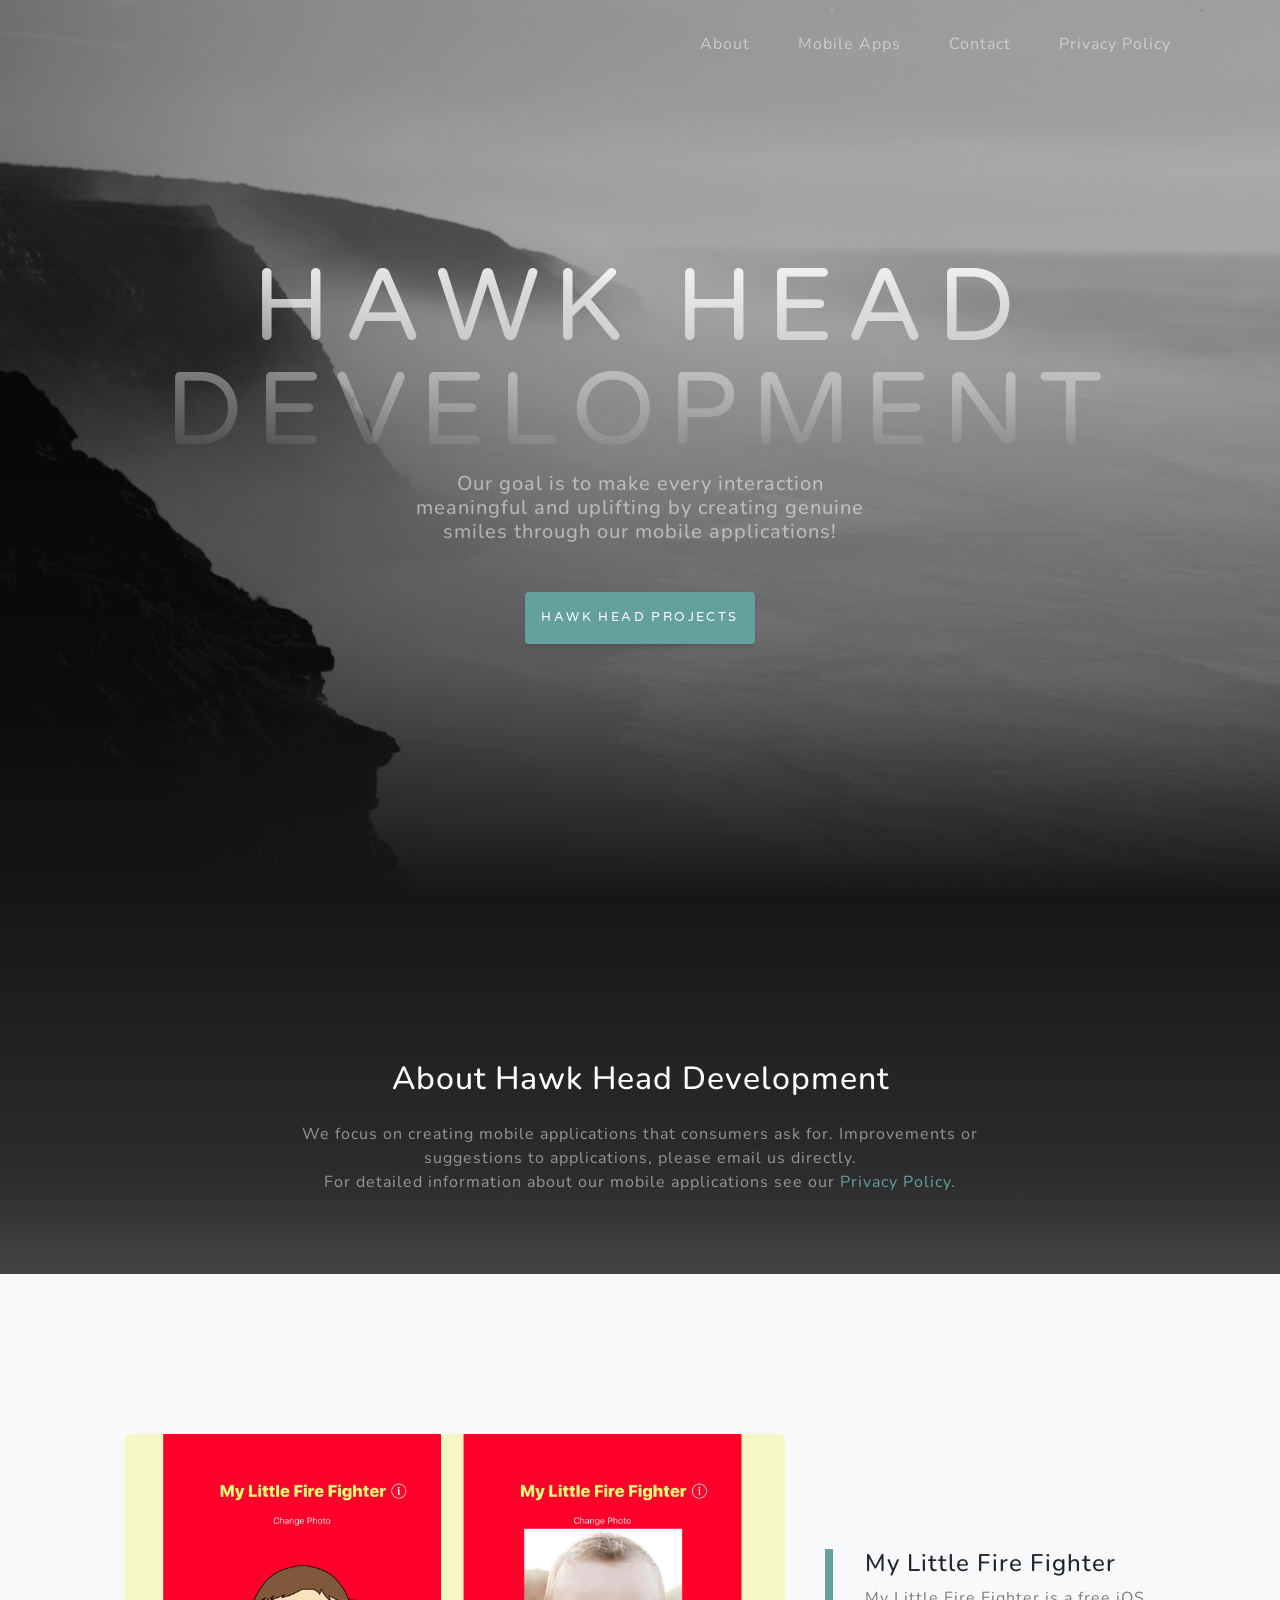
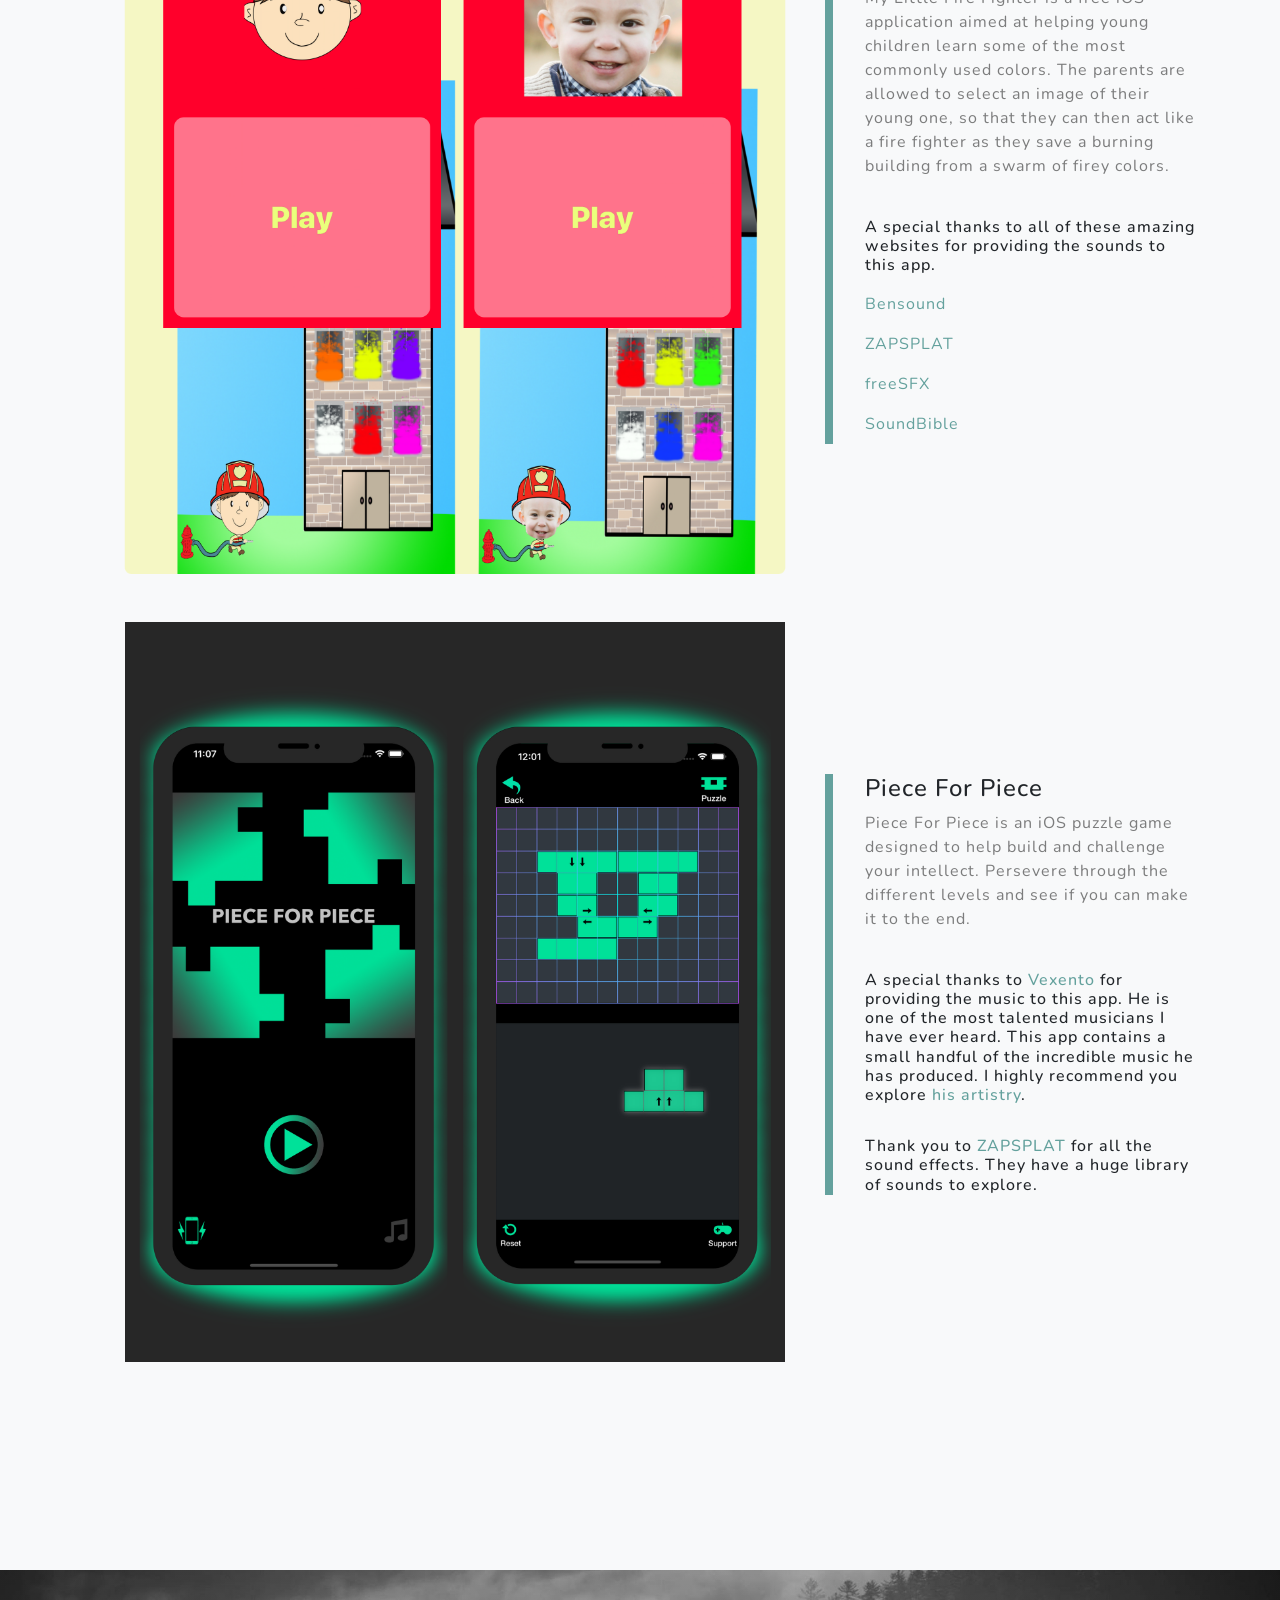
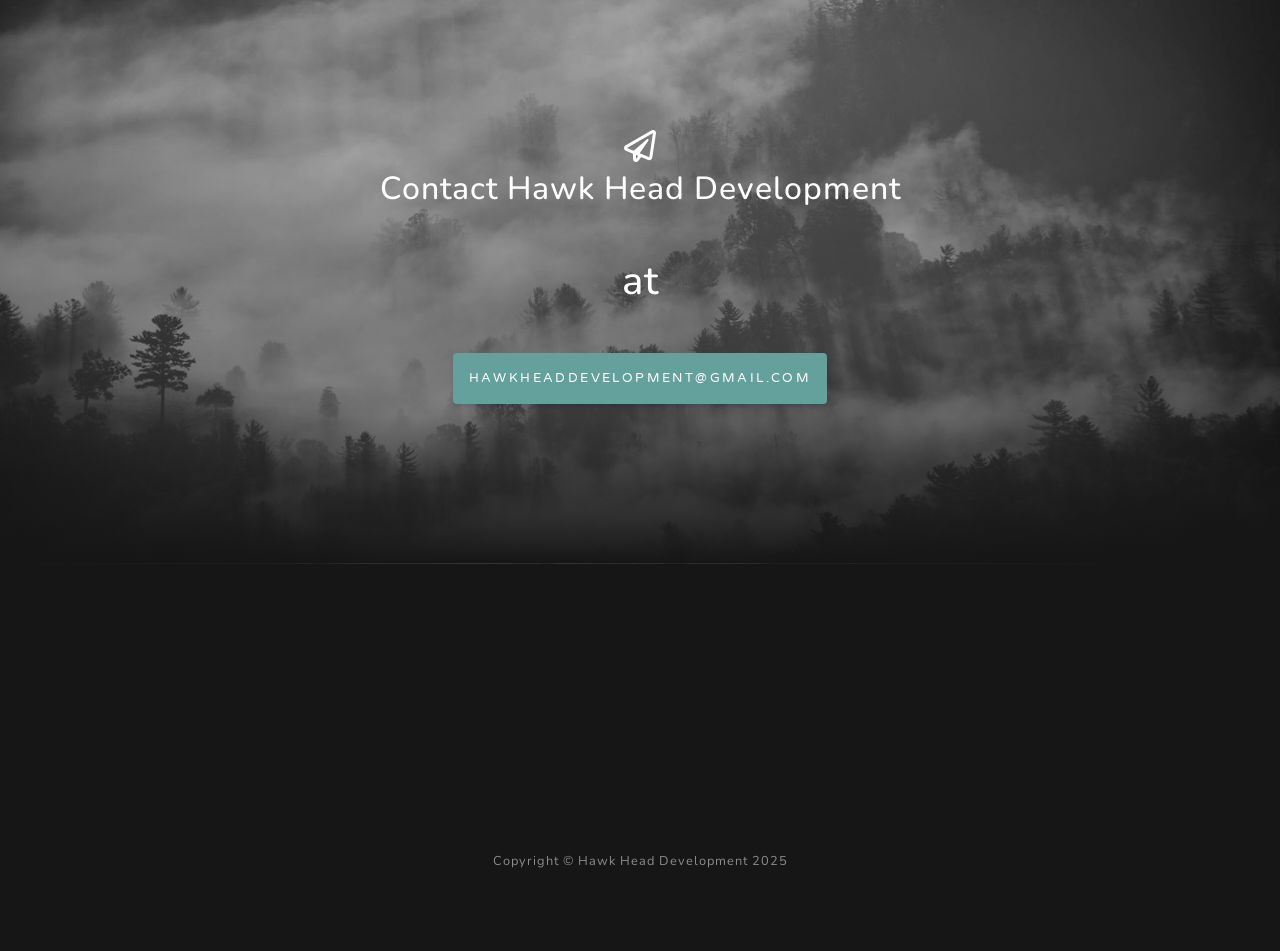
<file: index.html>
<!DOCTYPE html>
<html lang="en">

  <head>

    <meta charset="utf-8">
    <meta name="viewport" content="width=device-width, initial-scale=1, shrink-to-fit=no">
    <meta name="description" content="">
    <meta name="author" content="">

    <title>Hawk Head Development</title>

    <!-- Bootstrap core CSS -->
    <link href="vendor/bootstrap/css/bootstrap.min.css" rel="stylesheet">

    <!-- Custom fonts for this template -->
    <link href="vendor/fontawesome-free/css/all.min.css" rel="stylesheet">
    <link href="https://fonts.googleapis.com/css?family=Varela+Round" rel="stylesheet">
    <link href="https://fonts.googleapis.com/css?family=Nunito:200,200i,300,300i,400,400i,600,600i,700,700i,800,800i,900,900i" rel="stylesheet">

    <!-- Custom styles for this template -->
    <link href="css/grayscale.min.css" rel="stylesheet">

  </head>

  <body id="page-top">

    <!-- Navigation -->
    <nav class="navbar navbar-expand-lg navbar-light fixed-top" id="mainNav">
      <div class="container">
        <a class="navbar-brand js-scroll-trigger" href="#page-top" hidden>Hawk Head Development</a>
        <button class="navbar-toggler navbar-toggler-right" type="button" data-toggle="collapse" data-target="#navbarResponsive" aria-controls="navbarResponsive" aria-expanded="false" aria-label="Toggle navigation">
          Menu
          <i class="fas fa-bars"></i>
        </button>
        <div class="collapse navbar-collapse" id="navbarResponsive">
          <ul class="navbar-nav ml-auto">
            <li class="nav-item">
              <a class="nav-link js-scroll-trigger" href="#about">About</a>
            </li>
            <li class="nav-item">
              <a class="nav-link js-scroll-trigger" href="#iosProjects">Mobile Apps</a>
            </li>
            <li class="nav-item">
                <a class="nav-link js-scroll-trigger" href="#androidProjects" hidden>Android Projects</a>
              </li>
            <li class="nav-item">
              <a class="nav-link js-scroll-trigger" href="#signup">Contact</a>
            </li>
            <li class="nav-item">
              <a class="nav-link js-scroll-trigger" href="privacy_policy.html">Privacy Policy</a>
            </li>
          </ul>
        </div>
      </div>
    </nav>

    <!-- Header -->
    <header class="masthead">
      <div class="container d-flex h-100 align-items-center">
        <div class="mx-auto text-center">
          <h1 class="mx-auto my-0 text-uppercase">Hawk Head Development</h1>
          <h2 class="text-white-50 mx-auto mt-2 mb-5">Our goal is to make every interaction meaningful and uplifting by creating genuine smiles through our mobile applications!</h2>
          <a href="#iosProjects" class="btn btn-primary js-scroll-trigger">Hawk Head Projects</a>
        </div>
      </div>
    </header>

    <!-- About Section -->
    <section id="about" class="about-section text-center">
      <div class="container">
        <div class="row">
          <div class="col-lg-8 mx-auto">
            <h2 class="text-white mb-4">About Hawk Head Development</h2>
            <p class="text-white-50"> 
              We focus on creating mobile applications that consumers ask for. Improvements or suggestions to applications, please email us directly. 
              <br> For detailed information about our mobile applications see our <a href="privacy_policy.html">Privacy Policy</a>.   
            </p>
          </div>
        </div>
        <img  hidden src="img/ipad.png" class="img-fluid" alt="">
      </div>
    </section>

    <!-- iOS Projects Section -->
    <section id="iosProjects" class="projects-section bg-light">
      <div class="container">

        <!-- Featured Project Row -->
        <div class="row align-items-center no-gutters mb-4 mb-lg-5">
          <div class="col-xl-8 col-lg-7">
            <a href="https://apps.apple.com/us/app/my-little-fire-fighter/id1434945608" target=”_blank”>
              <img class="img-fluid mb-3 mb-lg-0"  src="img/MyLittleFireFighterDisplayImage.png" alt="">
            </a>
          </div>
          <div class="col-xl-4 col-lg-5">
            <div class="featured-text text-center text-lg-left">
              <h4>My Little Fire Fighter</h4>
              <p class="text-black-50 mb-0">My Little Fire Fighter is a free iOS application aimed at helping young children learn some of the most commonly used colors. 
                The parents are allowed to select an image of their young one, so that they can then act like a fire fighter as they save a burning building from a swarm of firey colors.
              </p>
              <br>
              <p>
                <h6>A special thanks to all of these amazing websites for providing the sounds to this app.</h6>
                <ul class="navbar-nav ml-auto">
                    <li class="nav-item">
                      <a class="nav-link js-scroll-trigger" target="_blank"  href="https://www.bensound.com">Bensound</a>
                    </li>
                    <li class="nav-item">
                      <a class="nav-link js-scroll-trigger" target="_blank" href="https://www.zapsplat.com">ZAPSPLAT</a>
                    </li>
                    <li class="nav-item">
                        <a class="nav-link js-scroll-trigger" target="_blank" href="https://www.freesfx.co.uk/soundeffects/music-tracks/"> freeSFX</a>
                      </li>
                    <li class="nav-item">
                      <a class="nav-link js-scroll-trigger" target="_blank" href="http://soundbible.com">SoundBible</a>
                    </li>
                  </ul>
              </p>
            </div>
          </div>
        </div>

        <div class="row align-items-center no-gutters mb-4 mb-lg-5">
          <div class="col-xl-8 col-lg-7">
            <a href="https://apps.apple.com/us/app/piece-for-piece/id1473118670" target=”_blank”>
              <img class="img-fluid mb-3 mb-lg-0"  src="img/PieceForPieceWebDisplay.png" alt="">
            </a>
          </div>
          <div class="col-xl-4 col-lg-5">
            <div class="featured-text text-center text-lg-left">
              <h4>Piece For Piece</h4>
              <p class="text-black-50 mb-0">Piece For Piece is an iOS puzzle game designed to help build and challenge your intellect. Persevere through the different
                 levels and see if you can make it to the end.
              </p>
              <br>
              <p>
                <h6>A special thanks to <a target="_blank" href="https://www.youtube.com/user/Vexento">Vexento</a> for providing the music to this app. He is one of the most talented musicians I have ever heard.
                   This app contains a small handful of the incredible music he has produced. I highly recommend you explore <a target="_blank" href="https://www.youtube.com/user/Vexento">his artistry</a>.</h6>
                <br>
                <h6>Thank you to <a target="_blank" href="https://www.zapsplat.com">ZAPSPLAT</a> for all the sound effects. They have a huge library of sounds to explore.</h6>
              </p>
            </div>
          </div>
        </div>
      </div>
    </section>

    <!-- Android Projects Section -->
    <section id="androidProjects" class="projects-section bg-light" hidden >
        <div class="container">
      <!-- Project One Row -->
      <div class="row justify-content-center no-gutters mb-5 mb-lg-0">
          <div class="col-lg-6">
            <img class="img-fluid" src="img/demo-image-01.jpg" alt="">
          </div>
          <div class="col-lg-6">
            <div class="bg-black text-center h-100 project">
              <div class="d-flex h-100">
                <div class="project-text w-100 my-auto text-center text-lg-left">
                  <h4 class="text-white">Misty</h4>
                  <p class="mb-0 text-white-50">An example of where you can put an image of a project, or anything else, along with a description.</p>
                  <hr class="d-none d-lg-block mb-0 ml-0">
                </div>
              </div>
            </div>
          </div>
        </div>
        <!-- Project Two Row -->
        <div class="row justify-content-center no-gutters">
            <div class="col-lg-6">
              <img class="img-fluid" src="img/demo-image-02.jpg" alt="">
            </div>
            <div class="col-lg-6 order-lg-first">
              <div class="bg-black text-center h-100 project">
                <div class="d-flex h-100">
                  <div class="project-text w-100 my-auto text-center text-lg-right">
                    <h4 class="text-white">Mountains</h4>
                    <p class="mb-0 text-white-50">Another example of a project with its respective description. These sections work well responsively as well, try this theme on a small screen!</p>
                    <hr class="d-none d-lg-block mb-0 mr-0">
                  </div>
                </div>
              </div>
            </div>
          </div>
        </div>
    </section>

    <!-- Contact Section -->
    <section id="signup" class="signup-section">
      <div class="container">
        <div class="row">
          <div class="col-md-10 col-lg-8 mx-auto text-center">

            <i class="far fa-paper-plane fa-2x mb-2 text-white"></i>
            <h2 class="text-white mb-5">Contact Hawk Head Development</h2>
            <h1 class="text-white mb-5">at</h1>
            <div class="btn btn-primary mx-auto"><a class="text-white mb-5" href="mailto:hawkheaddevelopment@gmail.com">hawkheaddevelopment@gmail.com</div>
            <!--
            <form onsubmit="sendEmail()"  enctype="text/plain">
              <input placeholder="Enter subject..." class="form-control mr-0 mr-sm-2 mb-3 mb-sm-0" cols="30" id="emailSubject"/>
              <div class=" d-flex">
                <textarea type="text" rows="3" cols="30" class="form-control flex-fill mr-0 mr-sm-2 mb-3 mb-sm-0" id="emailBody" placeholder="Enter message..."> </textarea>
                <button type="submit" class="btn btn-primary mx-auto">Send</button>
              </div>
            </form>
            -->
          </div>
        </div>
      </div>
    </section>

    <!-- Hidden Section -->
    <section class="contact-section bg-black">
      <div class="container">

        <div class="row">

          <div class="col-md-4 mb-3 mb-md-0" hidden>
            <div class="card py-4 h-100">
              <div class="card-body text-center">
                <i class="fas fa-map-marked-alt text-primary mb-2"></i>
                <h4 class="text-uppercase m-0">Address</h4>
                <hr class="my-4">
                <div class="small text-black-50">4923 Market Street, Orlando FL</div>
              </div>
            </div>
          </div>

          <div class="col-md-4 mb-3 mb-md-0" hidden>
            <div class="card py-4 h-100">
              <div class="card-body text-center">
                <i class="fas fa-envelope text-primary mb-2"></i>
                <h4 class="text-uppercase m-0">Email</h4>
                <hr class="my-4">
                <div class="small text-black-50">
                  <a href="#">hello@yourdomain.com</a>
                </div>
              </div>
            </div>
          </div>

          <div class="col-md-4 mb-3 mb-md-0" hidden>
            <div class="card py-4 h-100">
              <div class="card-body text-center">
                <i class="fas fa-mobile-alt text-primary mb-2"></i>
                <h4 class="text-uppercase m-0">Phone</h4>
                <hr class="my-4">
                <div class="small text-black-50">+1 (555) 902-8832</div>
              </div>
            </div>
          </div>
        </div>

        <div class="social d-flex justify-content-center" hidden>
          <a href="#" class="mx-2" hidden>
            <i class="fab fa-twitter"></i>
          </a>
          <a href="#" class="mx-2" hidden>
            <i class="fab fa-facebook-f"></i>
          </a>
          <a href="#" class="mx-2" hidden>
            <i class="fab fa-github"></i>
          </a>
        </div>

      </div>
    </section>



    <script>

      function sendEmail()
      {
        //Not in use right now
        console.log("Send email")
        
       // window.open("mailto:" + "?subject=" + document.getElementById('emailSubject').innerHTML + "&body=" + document.getElementById('emailBody').innerHTML);
      }
    
    </script>

    <!-- Footer -->
    <footer class="bg-black small text-center text-white-50">
      <div class="container">
        Copyright &copy; Hawk Head Development 2025
      </div>
    </footer>

    <!-- Bootstrap core JavaScript -->
    <script src="vendor/jquery/jquery.min.js"></script>
    <script src="vendor/bootstrap/js/bootstrap.bundle.min.js"></script>

    <!-- Plugin JavaScript -->
    <script src="vendor/jquery-easing/jquery.easing.min.js"></script>

    <!-- Custom scripts for this template -->
    <script src="js/grayscale.min.js"></script>

  </body>

</html>
</file>
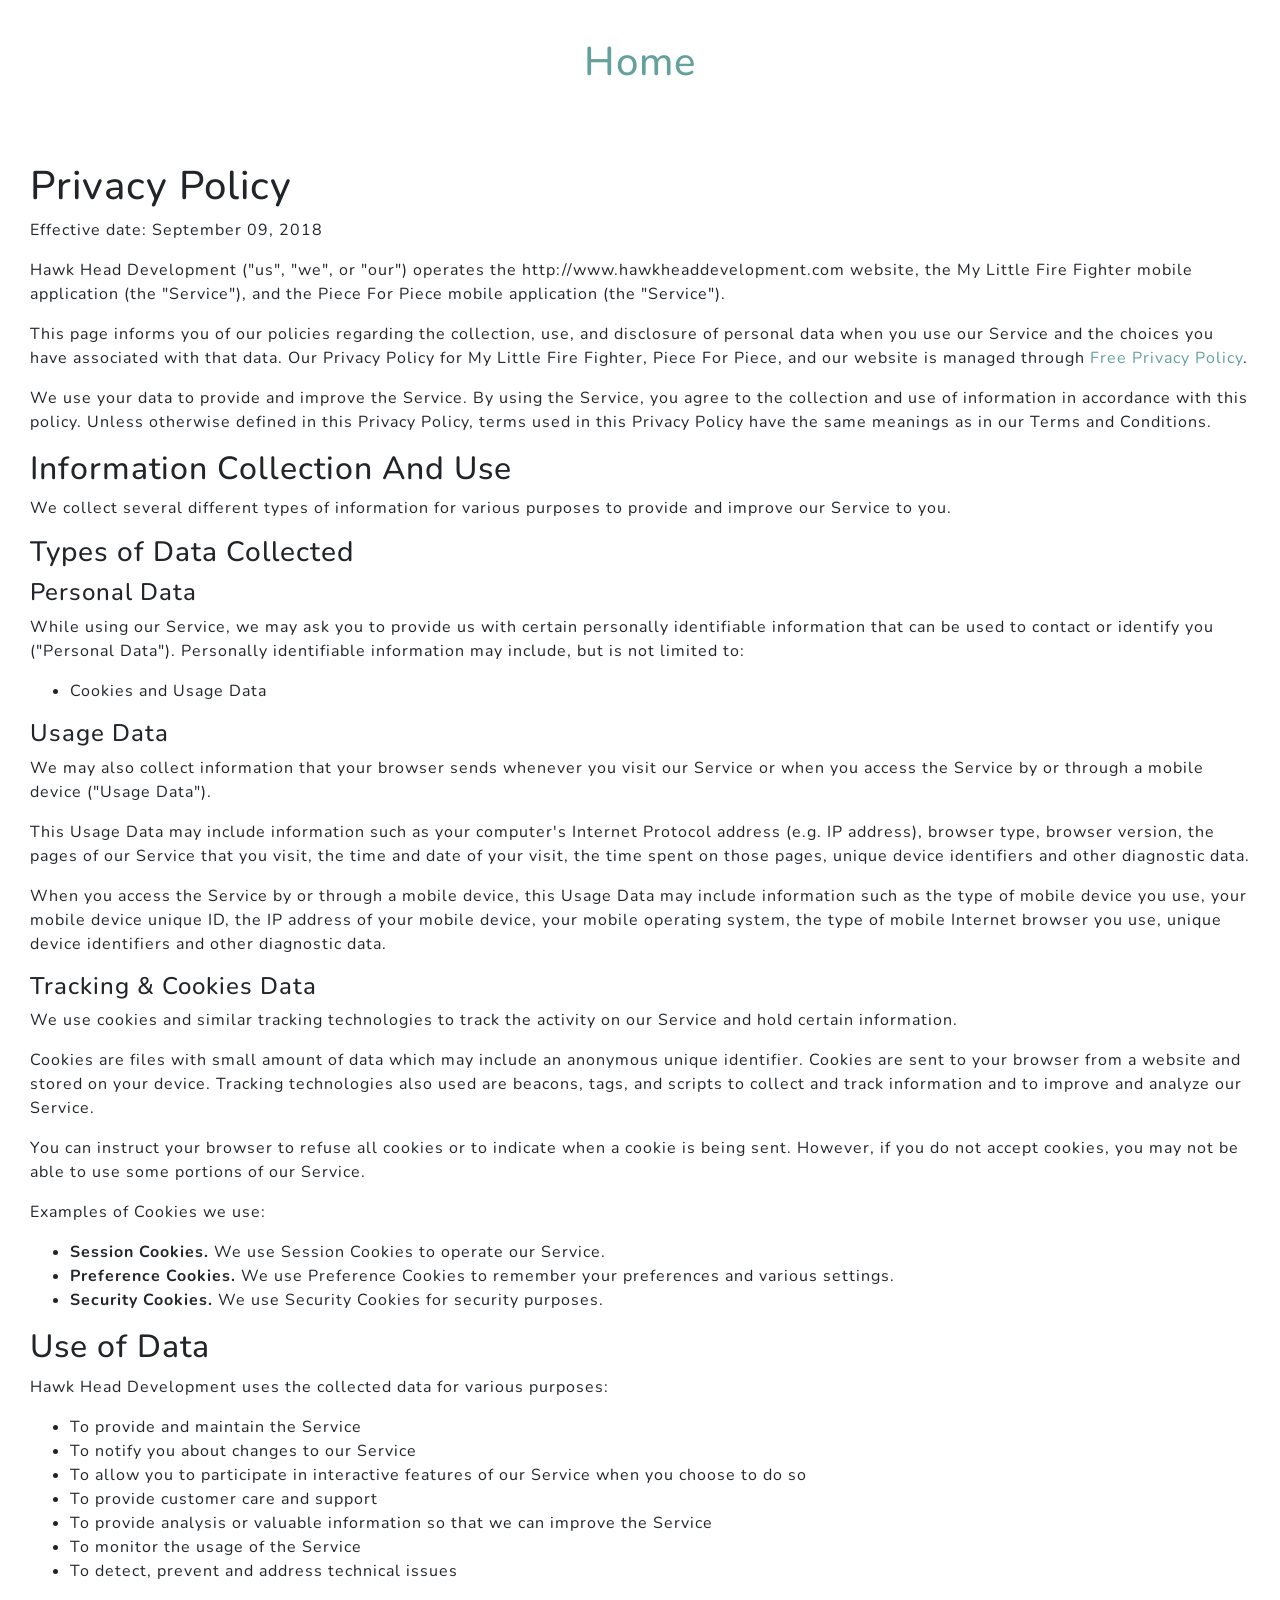
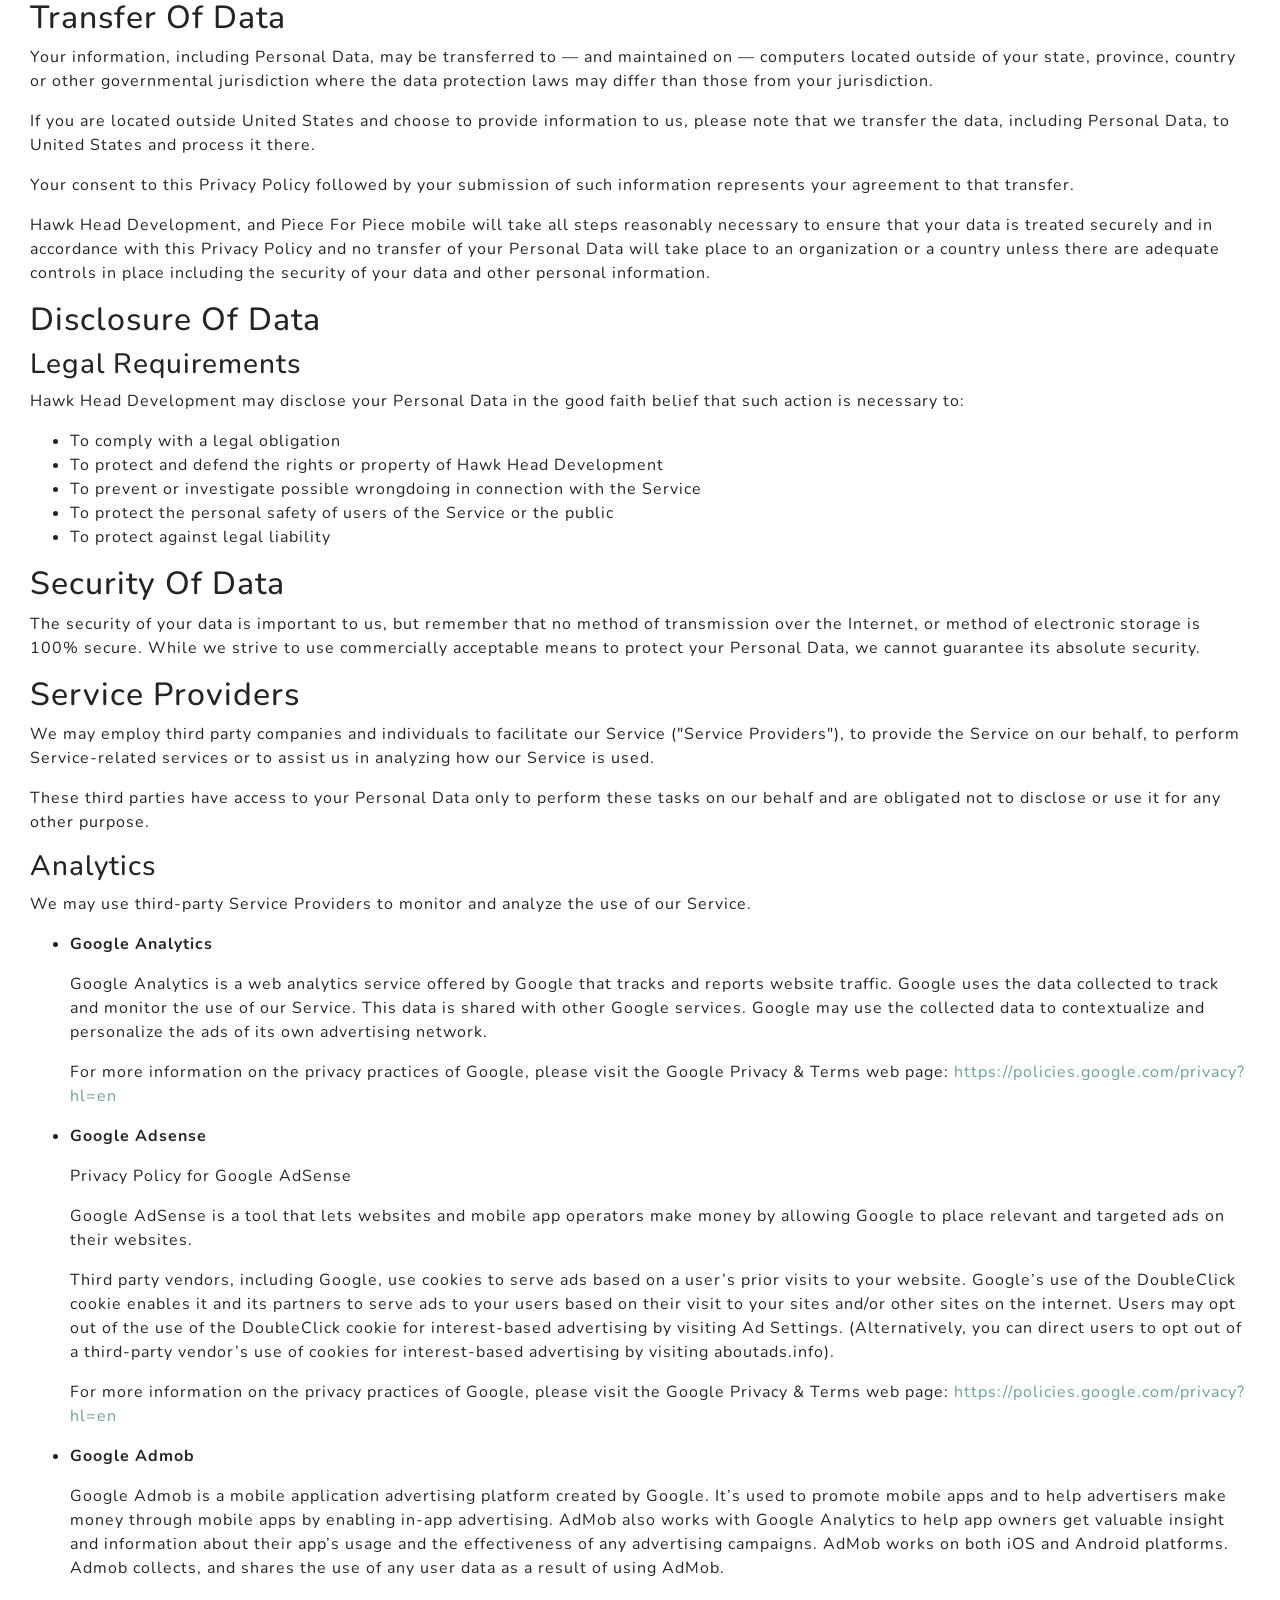
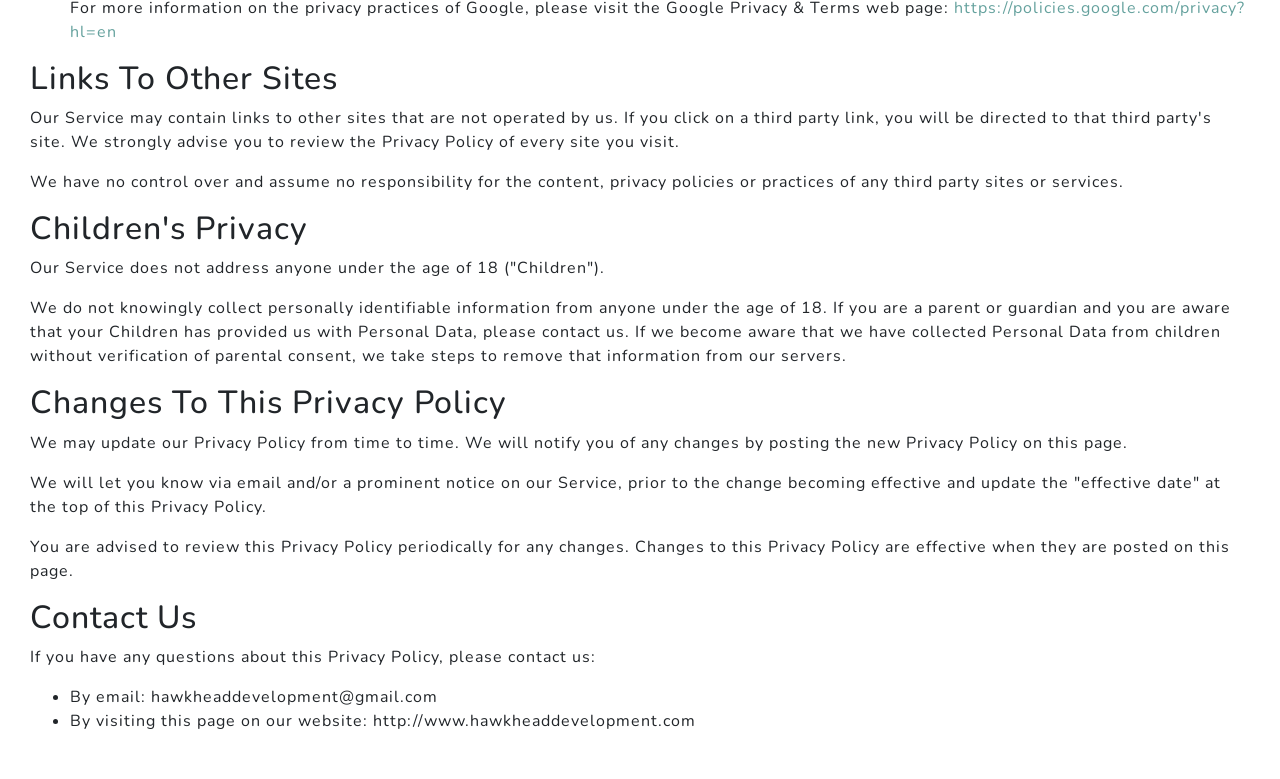
<file: privacy_policy.html>
<!DOCTYPE html>
<html lang="en">

  <head>

    <meta charset="utf-8">
    <meta name="viewport" content="width=device-width, initial-scale=1, shrink-to-fit=no">
    <meta name="description" content="">
    <meta name="author" content="">

    <title>Hawk Head Development's Privacy Policy</title>

    <!-- Bootstrap core CSS -->
    <link href="vendor/bootstrap/css/bootstrap.min.css" rel="stylesheet">

    <!-- Custom fonts for this template -->
    <link href="vendor/fontawesome-free/css/all.min.css" rel="stylesheet">
    <link href="https://fonts.googleapis.com/css?family=Varela+Round" rel="stylesheet">
    <link href="https://fonts.googleapis.com/css?family=Nunito:200,200i,300,300i,400,400i,600,600i,700,700i,800,800i,900,900i" rel="stylesheet">

    <!-- Custom styles for this template -->
    <link href="css/grayscale.min.css" rel="stylesheet">

    <!-- Bootstrap core CSS -->
    <link href="css/privacyPolicy.css" rel="stylesheet">

  </head>

    <body id="page-top">

         <!-- Navigation -->
        <div">
            <div>
                <h1>
                    <center>
                        <a class="nav-link js-scroll-trigger"  href="index.html">Home</a>
                    </center>
                </h1>
            </div>
        </div>

        <div>
            <h1>Privacy Policy</h1>
            <p>Effective date: September 09, 2018</p>


            <p>Hawk Head Development ("us", "we", or "our") operates the http://www.hawkheaddevelopment.com website, the My Little Fire Fighter mobile application (the "Service"), and the Piece For Piece mobile application (the "Service").</p>

            <p>This page informs you of our policies regarding the collection, use, and disclosure of personal data when you use our Service and the choices you have associated with that data. Our Privacy Policy for My Little Fire Fighter, Piece For Piece, and our website is managed through <a href="https://www.freeprivacypolicy.com/free-privacy-policy-generator.php">Free Privacy Policy</a>.</p>

            <p>We use your data to provide and improve the Service. By using the Service, you agree to the collection and use of information in accordance with this policy. Unless otherwise defined in this Privacy Policy, terms used in this Privacy Policy have the same meanings as in our Terms and Conditions.</p>


            <h2>Information Collection And Use</h2>

            <p>We collect several different types of information for various purposes to provide and improve our Service to you.</p>

            <h3>Types of Data Collected</h3>

            <h4>Personal Data</h4>

            <p>While using our Service, we may ask you to provide us with certain personally identifiable information that can be used to contact or identify you ("Personal Data"). Personally identifiable information may include, but is not limited to:</p>

            <ul>
            <li>Cookies and Usage Data</li>
            </ul>

            <h4>Usage Data</h4>

            <p>We may also collect information that your browser sends whenever you visit our Service or when you access the Service by or through a mobile device ("Usage Data").</p>
            <p>This Usage Data may include information such as your computer's Internet Protocol address (e.g. IP address), browser type, browser version, the pages of our Service that you visit, the time and date of your visit, the time spent on those pages, unique device identifiers and other diagnostic data.</p>
            <p>When you access the Service by or through a mobile device, this Usage Data may include information such as the type of mobile device you use, your mobile device unique ID, the IP address of your mobile device, your mobile operating system, the type of mobile Internet browser you use, unique device identifiers and other diagnostic data.</p>

            <h4>Tracking & Cookies Data</h4>
            <p>We use cookies and similar tracking technologies to track the activity on our Service and hold certain information.</p>
            <p>Cookies are files with small amount of data which may include an anonymous unique identifier. Cookies are sent to your browser from a website and stored on your device. Tracking technologies also used are beacons, tags, and scripts to collect and track information and to improve and analyze our Service.</p>
            <p>You can instruct your browser to refuse all cookies or to indicate when a cookie is being sent. However, if you do not accept cookies, you may not be able to use some portions of our Service.</p>
            <p>Examples of Cookies we use:</p>
            <ul>
                <li><strong>Session Cookies.</strong> We use Session Cookies to operate our Service.</li>
                <li><strong>Preference Cookies.</strong> We use Preference Cookies to remember your preferences and various settings.</li>
                <li><strong>Security Cookies.</strong> We use Security Cookies for security purposes.</li>
            </ul>

            <h2>Use of Data</h2>
                
            <p>Hawk Head Development uses the collected data for various purposes:</p>    
            <ul>
                <li>To provide and maintain the Service</li>
                <li>To notify you about changes to our Service</li>
                <li>To allow you to participate in interactive features of our Service when you choose to do so</li>
                <li>To provide customer care and support</li>
                <li>To provide analysis or valuable information so that we can improve the Service</li>
                <li>To monitor the usage of the Service</li>
                <li>To detect, prevent and address technical issues</li>
            </ul>

            <h2>Transfer Of Data</h2>
            <p>Your information, including Personal Data, may be transferred to — and maintained on — computers located outside of your state, province, country or other governmental jurisdiction where the data protection laws may differ than those from your jurisdiction.</p>
            <p>If you are located outside United States and choose to provide information to us, please note that we transfer the data, including Personal Data, to United States and process it there.</p>
            <p>Your consent to this Privacy Policy followed by your submission of such information represents your agreement to that transfer.</p>
            <p>Hawk Head Development, and Piece For Piece mobile will take all steps reasonably necessary to ensure that your data is treated securely and in accordance with this Privacy Policy and no transfer of your Personal Data will take place to an organization or a country unless there are adequate controls in place including the security of your data and other personal information.</p>

            <h2>Disclosure Of Data</h2>

            <h3>Legal Requirements</h3>
            <p>Hawk Head Development may disclose your Personal Data in the good faith belief that such action is necessary to:</p>
            <ul>
                <li>To comply with a legal obligation</li>
                <li>To protect and defend the rights or property of Hawk Head Development</li>
                <li>To prevent or investigate possible wrongdoing in connection with the Service</li>
                <li>To protect the personal safety of users of the Service or the public</li>
                <li>To protect against legal liability</li>
            </ul>

            <h2>Security Of Data</h2>
            <p>The security of your data is important to us, but remember that no method of transmission over the Internet, or method of electronic storage is 100% secure. While we strive to use commercially acceptable means to protect your Personal Data, we cannot guarantee its absolute security.</p>

            <h2>Service Providers</h2>
            <p>We may employ third party companies and individuals to facilitate our Service ("Service Providers"), to provide the Service on our behalf, to perform Service-related services or to assist us in analyzing how our Service is used.</p>
            <p>These third parties have access to your Personal Data only to perform these tasks on our behalf and are obligated not to disclose or use it for any other purpose.</p>

            <h3>Analytics</h3>
            <p>We may use third-party Service Providers to monitor and analyze the use of our Service.</p>    
            <ul>
                    <li>
                        <p><strong>Google Analytics</strong></p>
                        <p>Google Analytics is a web analytics service offered by Google that tracks and reports website traffic. Google uses the data collected to track and monitor the use of our Service. This data is shared with other Google services. Google may use the collected data to contextualize and personalize the ads of its own advertising network.</p>
                        <p>For more information on the privacy practices of Google, please visit the Google Privacy & Terms web page: <a href="https://policies.google.com/privacy?hl=en">https://policies.google.com/privacy?hl=en</a></p>
                    </li>
                    <li>
                        <p><strong>Google Adsense</strong></p>
                        <p>Privacy Policy for Google AdSense
                        <p> Google AdSense is a  tool that lets websites and mobile app operators make money by allowing Google to place relevant and targeted ads on their websites.</p>
                        <p>Third party vendors, including Google, use cookies to serve ads based on a user’s prior visits to your website.
                            Google’s use of the DoubleClick cookie enables it and its partners to serve ads to your users based on their visit to your sites and/or other sites on the internet.
                            Users may opt out of the use of the DoubleClick cookie for interest-based advertising by visiting Ad Settings. (Alternatively, you can direct users to opt out of a third-party vendor’s use of cookies for interest-based advertising by visiting aboutads.info).</p>
                        <p>For more information on the privacy practices of Google, please visit the Google Privacy & Terms web page: <a href="https://policies.google.com/privacy?hl=en">https://policies.google.com/privacy?hl=en</a></p>
                    </li>
                    <li>
                        <p><strong>Google Admob</strong></p>
                        <p>Google Admob is a mobile application advertising platform created by Google. It’s used to promote mobile apps and to help advertisers make money through mobile apps by enabling in-app advertising.
                            AdMob also works with Google Analytics to help app owners get valuable insight and information about their app’s usage and the effectiveness of any advertising campaigns. AdMob works on both iOS and Android platforms.
                            Admob collects, and shares the use of any user data as a result of using AdMob.</p>
                        <p>For more information on the privacy practices of Google, please visit the Google Privacy & Terms web page: <a href="https://policies.google.com/privacy?hl=en">https://policies.google.com/privacy?hl=en</a></p>
                    </li>
            </ul>


            <h2>Links To Other Sites</h2>
            <p>Our Service may contain links to other sites that are not operated by us. If you click on a third party link, you will be directed to that third party's site. We strongly advise you to review the Privacy Policy of every site you visit.</p>
            <p>We have no control over and assume no responsibility for the content, privacy policies or practices of any third party sites or services.</p>


            <h2>Children's Privacy</h2>
            <p>Our Service does not address anyone under the age of 18 ("Children").</p>
            <p>We do not knowingly collect personally identifiable information from anyone under the age of 18. If you are a parent or guardian and you are aware that your Children has provided us with Personal Data, please contact us. If we become aware that we have collected Personal Data from children without verification of parental consent, we take steps to remove that information from our servers.</p>


            <h2>Changes To This Privacy Policy</h2>
            <p>We may update our Privacy Policy from time to time. We will notify you of any changes by posting the new Privacy Policy on this page.</p>
            <p>We will let you know via email and/or a prominent notice on our Service, prior to the change becoming effective and update the "effective date" at the top of this Privacy Policy.</p>
            <p>You are advised to review this Privacy Policy periodically for any changes. Changes to this Privacy Policy are effective when they are posted on this page.</p>


            <h2>Contact Us</h2>
            <p>If you have any questions about this Privacy Policy, please contact us:</p>
            <ul>
                <li>By email: hawkheaddevelopment@gmail.com</li>
                <li>By visiting this page on our website: http://www.hawkheaddevelopment.com</li>
            </ul>
        </div>
    </body>
</html>
</file>
<file: css/privacyPolicy.css>
div {
    padding-top: 30px;
    padding-right: 30px;
    padding-bottom: 30px;
    padding-left: 30px;
  }
</file>
<file: vendor/fontawesome-free/css/all.min.css>
/*!
 * Font Awesome Free 5.2.0 by @fontawesome - https://fontawesome.com
 * License - https://fontawesome.com/license (Icons: CC BY 4.0, Fonts: SIL OFL 1.1, Code: MIT License)
 */
.fa,.fab,.fal,.far,.fas{-moz-osx-font-smoothing:grayscale;-webkit-font-smoothing:antialiased;display:inline-block;font-style:normal;font-variant:normal;text-rendering:auto;line-height:1}.fa-lg{font-size:1.33333em;line-height:.75em;vertical-align:-.0667em}.fa-xs{font-size:.75em}.fa-sm{font-size:.875em}.fa-1x{font-size:1em}.fa-2x{font-size:2em}.fa-3x{font-size:3em}.fa-4x{font-size:4em}.fa-5x{font-size:5em}.fa-6x{font-size:6em}.fa-7x{font-size:7em}.fa-8x{font-size:8em}.fa-9x{font-size:9em}.fa-10x{font-size:10em}.fa-fw{text-align:center;width:1.25em}.fa-ul{list-style-type:none;margin-left:2.5em;padding-left:0}.fa-ul>li{position:relative}.fa-li{left:-2em;position:absolute;text-align:center;width:2em;line-height:inherit}.fa-border{border:.08em solid #eee;border-radius:.1em;padding:.2em .25em .15em}.fa-pull-left{float:left}.fa-pull-right{float:right}.fa.fa-pull-left,.fab.fa-pull-left,.fal.fa-pull-left,.far.fa-pull-left,.fas.fa-pull-left{margin-right:.3em}.fa.fa-pull-right,.fab.fa-pull-right,.fal.fa-pull-right,.far.fa-pull-right,.fas.fa-pull-right{margin-left:.3em}.fa-spin{animation:a 2s infinite linear}.fa-pulse{animation:a 1s infinite steps(8)}@keyframes a{0%{transform:rotate(0deg)}to{transform:rotate(1turn)}}.fa-rotate-90{-ms-filter:"progid:DXImageTransform.Microsoft.BasicImage(rotation=1)";transform:rotate(90deg)}.fa-rotate-180{-ms-filter:"progid:DXImageTransform.Microsoft.BasicImage(rotation=2)";transform:rotate(180deg)}.fa-rotate-270{-ms-filter:"progid:DXImageTransform.Microsoft.BasicImage(rotation=3)";transform:rotate(270deg)}.fa-flip-horizontal{-ms-filter:"progid:DXImageTransform.Microsoft.BasicImage(rotation=0, mirror=1)";transform:scaleX(-1)}.fa-flip-vertical{transform:scaleY(-1)}.fa-flip-horizontal.fa-flip-vertical,.fa-flip-vertical{-ms-filter:"progid:DXImageTransform.Microsoft.BasicImage(rotation=2, mirror=1)"}.fa-flip-horizontal.fa-flip-vertical{transform:scale(-1)}:root .fa-flip-horizontal,:root .fa-flip-vertical,:root .fa-rotate-90,:root .fa-rotate-180,:root .fa-rotate-270{-webkit-filter:none;filter:none}.fa-stack{display:inline-block;height:2em;line-height:2em;position:relative;vertical-align:middle;width:2em}.fa-stack-1x,.fa-stack-2x{left:0;position:absolute;text-align:center;width:100%}.fa-stack-1x{line-height:inherit}.fa-stack-2x{font-size:2em}.fa-inverse{color:#fff}.fa-500px:before{content:"\f26e"}.fa-accessible-icon:before{content:"\f368"}.fa-accusoft:before{content:"\f369"}.fa-address-book:before{content:"\f2b9"}.fa-address-card:before{content:"\f2bb"}.fa-adjust:before{content:"\f042"}.fa-adn:before{content:"\f170"}.fa-adversal:before{content:"\f36a"}.fa-affiliatetheme:before{content:"\f36b"}.fa-air-freshener:before{content:"\f5d0"}.fa-algolia:before{content:"\f36c"}.fa-align-center:before{content:"\f037"}.fa-align-justify:before{content:"\f039"}.fa-align-left:before{content:"\f036"}.fa-align-right:before{content:"\f038"}.fa-allergies:before{content:"\f461"}.fa-amazon:before{content:"\f270"}.fa-amazon-pay:before{content:"\f42c"}.fa-ambulance:before{content:"\f0f9"}.fa-american-sign-language-interpreting:before{content:"\f2a3"}.fa-amilia:before{content:"\f36d"}.fa-anchor:before{content:"\f13d"}.fa-android:before{content:"\f17b"}.fa-angellist:before{content:"\f209"}.fa-angle-double-down:before{content:"\f103"}.fa-angle-double-left:before{content:"\f100"}.fa-angle-double-right:before{content:"\f101"}.fa-angle-double-up:before{content:"\f102"}.fa-angle-down:before{content:"\f107"}.fa-angle-left:before{content:"\f104"}.fa-angle-right:before{content:"\f105"}.fa-angle-up:before{content:"\f106"}.fa-angry:before{content:"\f556"}.fa-angrycreative:before{content:"\f36e"}.fa-angular:before{content:"\f420"}.fa-app-store:before{content:"\f36f"}.fa-app-store-ios:before{content:"\f370"}.fa-apper:before{content:"\f371"}.fa-apple:before{content:"\f179"}.fa-apple-alt:before{content:"\f5d1"}.fa-apple-pay:before{content:"\f415"}.fa-archive:before{content:"\f187"}.fa-archway:before{content:"\f557"}.fa-arrow-alt-circle-down:before{content:"\f358"}.fa-arrow-alt-circle-left:before{content:"\f359"}.fa-arrow-alt-circle-right:before{content:"\f35a"}.fa-arrow-alt-circle-up:before{content:"\f35b"}.fa-arrow-circle-down:before{content:"\f0ab"}.fa-arrow-circle-left:before{content:"\f0a8"}.fa-arrow-circle-right:before{content:"\f0a9"}.fa-arrow-circle-up:before{content:"\f0aa"}.fa-arrow-down:before{content:"\f063"}.fa-arrow-left:before{content:"\f060"}.fa-arrow-right:before{content:"\f061"}.fa-arrow-up:before{content:"\f062"}.fa-arrows-alt:before{content:"\f0b2"}.fa-arrows-alt-h:before{content:"\f337"}.fa-arrows-alt-v:before{content:"\f338"}.fa-assistive-listening-systems:before{content:"\f2a2"}.fa-asterisk:before{content:"\f069"}.fa-asymmetrik:before{content:"\f372"}.fa-at:before{content:"\f1fa"}.fa-atlas:before{content:"\f558"}.fa-atom:before{content:"\f5d2"}.fa-audible:before{content:"\f373"}.fa-audio-description:before{content:"\f29e"}.fa-autoprefixer:before{content:"\f41c"}.fa-avianex:before{content:"\f374"}.fa-aviato:before{content:"\f421"}.fa-award:before{content:"\f559"}.fa-aws:before{content:"\f375"}.fa-backspace:before{content:"\f55a"}.fa-backward:before{content:"\f04a"}.fa-balance-scale:before{content:"\f24e"}.fa-ban:before{content:"\f05e"}.fa-band-aid:before{content:"\f462"}.fa-bandcamp:before{content:"\f2d5"}.fa-barcode:before{content:"\f02a"}.fa-bars:before{content:"\f0c9"}.fa-baseball-ball:before{content:"\f433"}.fa-basketball-ball:before{content:"\f434"}.fa-bath:before{content:"\f2cd"}.fa-battery-empty:before{content:"\f244"}.fa-battery-full:before{content:"\f240"}.fa-battery-half:before{content:"\f242"}.fa-battery-quarter:before{content:"\f243"}.fa-battery-three-quarters:before{content:"\f241"}.fa-bed:before{content:"\f236"}.fa-beer:before{content:"\f0fc"}.fa-behance:before{content:"\f1b4"}.fa-behance-square:before{content:"\f1b5"}.fa-bell:before{content:"\f0f3"}.fa-bell-slash:before{content:"\f1f6"}.fa-bezier-curve:before{content:"\f55b"}.fa-bicycle:before{content:"\f206"}.fa-bimobject:before{content:"\f378"}.fa-binoculars:before{content:"\f1e5"}.fa-birthday-cake:before{content:"\f1fd"}.fa-bitbucket:before{content:"\f171"}.fa-bitcoin:before{content:"\f379"}.fa-bity:before{content:"\f37a"}.fa-black-tie:before{content:"\f27e"}.fa-blackberry:before{content:"\f37b"}.fa-blender:before{content:"\f517"}.fa-blind:before{content:"\f29d"}.fa-blogger:before{content:"\f37c"}.fa-blogger-b:before{content:"\f37d"}.fa-bluetooth:before{content:"\f293"}.fa-bluetooth-b:before{content:"\f294"}.fa-bold:before{content:"\f032"}.fa-bolt:before{content:"\f0e7"}.fa-bomb:before{content:"\f1e2"}.fa-bone:before{content:"\f5d7"}.fa-bong:before{content:"\f55c"}.fa-book:before{content:"\f02d"}.fa-book-open:before{content:"\f518"}.fa-book-reader:before{content:"\f5da"}.fa-bookmark:before{content:"\f02e"}.fa-bowling-ball:before{content:"\f436"}.fa-box:before{content:"\f466"}.fa-box-open:before{content:"\f49e"}.fa-boxes:before{content:"\f468"}.fa-braille:before{content:"\f2a1"}.fa-brain:before{content:"\f5dc"}.fa-briefcase:before{content:"\f0b1"}.fa-briefcase-medical:before{content:"\f469"}.fa-broadcast-tower:before{content:"\f519"}.fa-broom:before{content:"\f51a"}.fa-brush:before{content:"\f55d"}.fa-btc:before{content:"\f15a"}.fa-bug:before{content:"\f188"}.fa-building:before{content:"\f1ad"}.fa-bullhorn:before{content:"\f0a1"}.fa-bullseye:before{content:"\f140"}.fa-burn:before{content:"\f46a"}.fa-buromobelexperte:before{content:"\f37f"}.fa-bus:before{content:"\f207"}.fa-bus-alt:before{content:"\f55e"}.fa-buysellads:before{content:"\f20d"}.fa-calculator:before{content:"\f1ec"}.fa-calendar:before{content:"\f133"}.fa-calendar-alt:before{content:"\f073"}.fa-calendar-check:before{content:"\f274"}.fa-calendar-minus:before{content:"\f272"}.fa-calendar-plus:before{content:"\f271"}.fa-calendar-times:before{content:"\f273"}.fa-camera:before{content:"\f030"}.fa-camera-retro:before{content:"\f083"}.fa-cannabis:before{content:"\f55f"}.fa-capsules:before{content:"\f46b"}.fa-car:before{content:"\f1b9"}.fa-car-alt:before{content:"\f5de"}.fa-car-battery:before{content:"\f5df"}.fa-car-crash:before{content:"\f5e1"}.fa-car-side:before{content:"\f5e4"}.fa-caret-down:before{content:"\f0d7"}.fa-caret-left:before{content:"\f0d9"}.fa-caret-right:before{content:"\f0da"}.fa-caret-square-down:before{content:"\f150"}.fa-caret-square-left:before{content:"\f191"}.fa-caret-square-right:before{content:"\f152"}.fa-caret-square-up:before{content:"\f151"}.fa-caret-up:before{content:"\f0d8"}.fa-cart-arrow-down:before{content:"\f218"}.fa-cart-plus:before{content:"\f217"}.fa-cc-amazon-pay:before{content:"\f42d"}.fa-cc-amex:before{content:"\f1f3"}.fa-cc-apple-pay:before{content:"\f416"}.fa-cc-diners-club:before{content:"\f24c"}.fa-cc-discover:before{content:"\f1f2"}.fa-cc-jcb:before{content:"\f24b"}.fa-cc-mastercard:before{content:"\f1f1"}.fa-cc-paypal:before{content:"\f1f4"}.fa-cc-stripe:before{content:"\f1f5"}.fa-cc-visa:before{content:"\f1f0"}.fa-centercode:before{content:"\f380"}.fa-certificate:before{content:"\f0a3"}.fa-chalkboard:before{content:"\f51b"}.fa-chalkboard-teacher:before{content:"\f51c"}.fa-charging-station:before{content:"\f5e7"}.fa-chart-area:before{content:"\f1fe"}.fa-chart-bar:before{content:"\f080"}.fa-chart-line:before{content:"\f201"}.fa-chart-pie:before{content:"\f200"}.fa-check:before{content:"\f00c"}.fa-check-circle:before{content:"\f058"}.fa-check-double:before{content:"\f560"}.fa-check-square:before{content:"\f14a"}.fa-chess:before{content:"\f439"}.fa-chess-bishop:before{content:"\f43a"}.fa-chess-board:before{content:"\f43c"}.fa-chess-king:before{content:"\f43f"}.fa-chess-knight:before{content:"\f441"}.fa-chess-pawn:before{content:"\f443"}.fa-chess-queen:before{content:"\f445"}.fa-chess-rook:before{content:"\f447"}.fa-chevron-circle-down:before{content:"\f13a"}.fa-chevron-circle-left:before{content:"\f137"}.fa-chevron-circle-right:before{content:"\f138"}.fa-chevron-circle-up:before{content:"\f139"}.fa-chevron-down:before{content:"\f078"}.fa-chevron-left:before{content:"\f053"}.fa-chevron-right:before{content:"\f054"}.fa-chevron-up:before{content:"\f077"}.fa-child:before{content:"\f1ae"}.fa-chrome:before{content:"\f268"}.fa-church:before{content:"\f51d"}.fa-circle:before{content:"\f111"}.fa-circle-notch:before{content:"\f1ce"}.fa-clipboard:before{content:"\f328"}.fa-clipboard-check:before{content:"\f46c"}.fa-clipboard-list:before{content:"\f46d"}.fa-clock:before{content:"\f017"}.fa-clone:before{content:"\f24d"}.fa-closed-captioning:before{content:"\f20a"}.fa-cloud:before{content:"\f0c2"}.fa-cloud-download-alt:before{content:"\f381"}.fa-cloud-upload-alt:before{content:"\f382"}.fa-cloudscale:before{content:"\f383"}.fa-cloudsmith:before{content:"\f384"}.fa-cloudversify:before{content:"\f385"}.fa-cocktail:before{content:"\f561"}.fa-code:before{content:"\f121"}.fa-code-branch:before{content:"\f126"}.fa-codepen:before{content:"\f1cb"}.fa-codiepie:before{content:"\f284"}.fa-coffee:before{content:"\f0f4"}.fa-cog:before{content:"\f013"}.fa-cogs:before{content:"\f085"}.fa-coins:before{content:"\f51e"}.fa-columns:before{content:"\f0db"}.fa-comment:before{content:"\f075"}.fa-comment-alt:before{content:"\f27a"}.fa-comment-dots:before{content:"\f4ad"}.fa-comment-slash:before{content:"\f4b3"}.fa-comments:before{content:"\f086"}.fa-compact-disc:before{content:"\f51f"}.fa-compass:before{content:"\f14e"}.fa-compress:before{content:"\f066"}.fa-concierge-bell:before{content:"\f562"}.fa-connectdevelop:before{content:"\f20e"}.fa-contao:before{content:"\f26d"}.fa-cookie:before{content:"\f563"}.fa-cookie-bite:before{content:"\f564"}.fa-copy:before{content:"\f0c5"}.fa-copyright:before{content:"\f1f9"}.fa-couch:before{content:"\f4b8"}.fa-cpanel:before{content:"\f388"}.fa-creative-commons:before{content:"\f25e"}.fa-creative-commons-by:before{content:"\f4e7"}.fa-creative-commons-nc:before{content:"\f4e8"}.fa-creative-commons-nc-eu:before{content:"\f4e9"}.fa-creative-commons-nc-jp:before{content:"\f4ea"}.fa-creative-commons-nd:before{content:"\f4eb"}.fa-creative-commons-pd:before{content:"\f4ec"}.fa-creative-commons-pd-alt:before{content:"\f4ed"}.fa-creative-commons-remix:before{content:"\f4ee"}.fa-creative-commons-sa:before{content:"\f4ef"}.fa-creative-commons-sampling:before{content:"\f4f0"}.fa-creative-commons-sampling-plus:before{content:"\f4f1"}.fa-creative-commons-share:before{content:"\f4f2"}.fa-credit-card:before{content:"\f09d"}.fa-crop:before{content:"\f125"}.fa-crop-alt:before{content:"\f565"}.fa-crosshairs:before{content:"\f05b"}.fa-crow:before{content:"\f520"}.fa-crown:before{content:"\f521"}.fa-css3:before{content:"\f13c"}.fa-css3-alt:before{content:"\f38b"}.fa-cube:before{content:"\f1b2"}.fa-cubes:before{content:"\f1b3"}.fa-cut:before{content:"\f0c4"}.fa-cuttlefish:before{content:"\f38c"}.fa-d-and-d:before{content:"\f38d"}.fa-dashcube:before{content:"\f210"}.fa-database:before{content:"\f1c0"}.fa-deaf:before{content:"\f2a4"}.fa-delicious:before{content:"\f1a5"}.fa-deploydog:before{content:"\f38e"}.fa-deskpro:before{content:"\f38f"}.fa-desktop:before{content:"\f108"}.fa-deviantart:before{content:"\f1bd"}.fa-diagnoses:before{content:"\f470"}.fa-dice:before{content:"\f522"}.fa-dice-five:before{content:"\f523"}.fa-dice-four:before{content:"\f524"}.fa-dice-one:before{content:"\f525"}.fa-dice-six:before{content:"\f526"}.fa-dice-three:before{content:"\f527"}.fa-dice-two:before{content:"\f528"}.fa-digg:before{content:"\f1a6"}.fa-digital-ocean:before{content:"\f391"}.fa-digital-tachograph:before{content:"\f566"}.fa-directions:before{content:"\f5eb"}.fa-discord:before{content:"\f392"}.fa-discourse:before{content:"\f393"}.fa-divide:before{content:"\f529"}.fa-dizzy:before{content:"\f567"}.fa-dna:before{content:"\f471"}.fa-dochub:before{content:"\f394"}.fa-docker:before{content:"\f395"}.fa-dollar-sign:before{content:"\f155"}.fa-dolly:before{content:"\f472"}.fa-dolly-flatbed:before{content:"\f474"}.fa-donate:before{content:"\f4b9"}.fa-door-closed:before{content:"\f52a"}.fa-door-open:before{content:"\f52b"}.fa-dot-circle:before{content:"\f192"}.fa-dove:before{content:"\f4ba"}.fa-download:before{content:"\f019"}.fa-draft2digital:before{content:"\f396"}.fa-drafting-compass:before{content:"\f568"}.fa-draw-polygon:before{content:"\f5ee"}.fa-dribbble:before{content:"\f17d"}.fa-dribbble-square:before{content:"\f397"}.fa-dropbox:before{content:"\f16b"}.fa-drum:before{content:"\f569"}.fa-drum-steelpan:before{content:"\f56a"}.fa-drupal:before{content:"\f1a9"}.fa-dumbbell:before{content:"\f44b"}.fa-dyalog:before{content:"\f399"}.fa-earlybirds:before{content:"\f39a"}.fa-ebay:before{content:"\f4f4"}.fa-edge:before{content:"\f282"}.fa-edit:before{content:"\f044"}.fa-eject:before{content:"\f052"}.fa-elementor:before{content:"\f430"}.fa-ellipsis-h:before{content:"\f141"}.fa-ellipsis-v:before{content:"\f142"}.fa-ello:before{content:"\f5f1"}.fa-ember:before{content:"\f423"}.fa-empire:before{content:"\f1d1"}.fa-envelope:before{content:"\f0e0"}.fa-envelope-open:before{content:"\f2b6"}.fa-envelope-square:before{content:"\f199"}.fa-envira:before{content:"\f299"}.fa-equals:before{content:"\f52c"}.fa-eraser:before{content:"\f12d"}.fa-erlang:before{content:"\f39d"}.fa-ethereum:before{content:"\f42e"}.fa-etsy:before{content:"\f2d7"}.fa-euro-sign:before{content:"\f153"}.fa-exchange-alt:before{content:"\f362"}.fa-exclamation:before{content:"\f12a"}.fa-exclamation-circle:before{content:"\f06a"}.fa-exclamation-triangle:before{content:"\f071"}.fa-expand:before{content:"\f065"}.fa-expand-arrows-alt:before{content:"\f31e"}.fa-expeditedssl:before{content:"\f23e"}.fa-external-link-alt:before{content:"\f35d"}.fa-external-link-square-alt:before{content:"\f360"}.fa-eye:before{content:"\f06e"}.fa-eye-dropper:before{content:"\f1fb"}.fa-eye-slash:before{content:"\f070"}.fa-facebook:before{content:"\f09a"}.fa-facebook-f:before{content:"\f39e"}.fa-facebook-messenger:before{content:"\f39f"}.fa-facebook-square:before{content:"\f082"}.fa-fast-backward:before{content:"\f049"}.fa-fast-forward:before{content:"\f050"}.fa-fax:before{content:"\f1ac"}.fa-feather:before{content:"\f52d"}.fa-feather-alt:before{content:"\f56b"}.fa-female:before{content:"\f182"}.fa-fighter-jet:before{content:"\f0fb"}.fa-file:before{content:"\f15b"}.fa-file-alt:before{content:"\f15c"}.fa-file-archive:before{content:"\f1c6"}.fa-file-audio:before{content:"\f1c7"}.fa-file-code:before{content:"\f1c9"}.fa-file-contract:before{content:"\f56c"}.fa-file-download:before{content:"\f56d"}.fa-file-excel:before{content:"\f1c3"}.fa-file-export:before{content:"\f56e"}.fa-file-image:before{content:"\f1c5"}.fa-file-import:before{content:"\f56f"}.fa-file-invoice:before{content:"\f570"}.fa-file-invoice-dollar:before{content:"\f571"}.fa-file-medical:before{content:"\f477"}.fa-file-medical-alt:before{content:"\f478"}.fa-file-pdf:before{content:"\f1c1"}.fa-file-powerpoint:before{content:"\f1c4"}.fa-file-prescription:before{content:"\f572"}.fa-file-signature:before{content:"\f573"}.fa-file-upload:before{content:"\f574"}.fa-file-video:before{content:"\f1c8"}.fa-file-word:before{content:"\f1c2"}.fa-fill:before{content:"\f575"}.fa-fill-drip:before{content:"\f576"}.fa-film:before{content:"\f008"}.fa-filter:before{content:"\f0b0"}.fa-fingerprint:before{content:"\f577"}.fa-fire:before{content:"\f06d"}.fa-fire-extinguisher:before{content:"\f134"}.fa-firefox:before{content:"\f269"}.fa-first-aid:before{content:"\f479"}.fa-first-order:before{content:"\f2b0"}.fa-first-order-alt:before{content:"\f50a"}.fa-firstdraft:before{content:"\f3a1"}.fa-fish:before{content:"\f578"}.fa-flag:before{content:"\f024"}.fa-flag-checkered:before{content:"\f11e"}.fa-flask:before{content:"\f0c3"}.fa-flickr:before{content:"\f16e"}.fa-flipboard:before{content:"\f44d"}.fa-flushed:before{content:"\f579"}.fa-fly:before{content:"\f417"}.fa-folder:before{content:"\f07b"}.fa-folder-open:before{content:"\f07c"}.fa-font:before{content:"\f031"}.fa-font-awesome:before{content:"\f2b4"}.fa-font-awesome-alt:before{content:"\f35c"}.fa-font-awesome-flag:before{content:"\f425"}.fa-font-awesome-logo-full:before{content:"\f4e6"}.fa-fonticons:before{content:"\f280"}.fa-fonticons-fi:before{content:"\f3a2"}.fa-football-ball:before{content:"\f44e"}.fa-fort-awesome:before{content:"\f286"}.fa-fort-awesome-alt:before{content:"\f3a3"}.fa-forumbee:before{content:"\f211"}.fa-forward:before{content:"\f04e"}.fa-foursquare:before{content:"\f180"}.fa-free-code-camp:before{content:"\f2c5"}.fa-freebsd:before{content:"\f3a4"}.fa-frog:before{content:"\f52e"}.fa-frown:before{content:"\f119"}.fa-frown-open:before{content:"\f57a"}.fa-fulcrum:before{content:"\f50b"}.fa-futbol:before{content:"\f1e3"}.fa-galactic-republic:before{content:"\f50c"}.fa-galactic-senate:before{content:"\f50d"}.fa-gamepad:before{content:"\f11b"}.fa-gas-pump:before{content:"\f52f"}.fa-gavel:before{content:"\f0e3"}.fa-gem:before{content:"\f3a5"}.fa-genderless:before{content:"\f22d"}.fa-get-pocket:before{content:"\f265"}.fa-gg:before{content:"\f260"}.fa-gg-circle:before{content:"\f261"}.fa-gift:before{content:"\f06b"}.fa-git:before{content:"\f1d3"}.fa-git-square:before{content:"\f1d2"}.fa-github:before{content:"\f09b"}.fa-github-alt:before{content:"\f113"}.fa-github-square:before{content:"\f092"}.fa-gitkraken:before{content:"\f3a6"}.fa-gitlab:before{content:"\f296"}.fa-gitter:before{content:"\f426"}.fa-glass-martini:before{content:"\f000"}.fa-glass-martini-alt:before{content:"\f57b"}.fa-glasses:before{content:"\f530"}.fa-glide:before{content:"\f2a5"}.fa-glide-g:before{content:"\f2a6"}.fa-globe:before{content:"\f0ac"}.fa-globe-africa:before{content:"\f57c"}.fa-globe-americas:before{content:"\f57d"}.fa-globe-asia:before{content:"\f57e"}.fa-gofore:before{content:"\f3a7"}.fa-golf-ball:before{content:"\f450"}.fa-goodreads:before{content:"\f3a8"}.fa-goodreads-g:before{content:"\f3a9"}.fa-google:before{content:"\f1a0"}.fa-google-drive:before{content:"\f3aa"}.fa-google-play:before{content:"\f3ab"}.fa-google-plus:before{content:"\f2b3"}.fa-google-plus-g:before{content:"\f0d5"}.fa-google-plus-square:before{content:"\f0d4"}.fa-google-wallet:before{content:"\f1ee"}.fa-graduation-cap:before{content:"\f19d"}.fa-gratipay:before{content:"\f184"}.fa-grav:before{content:"\f2d6"}.fa-greater-than:before{content:"\f531"}.fa-greater-than-equal:before{content:"\f532"}.fa-grimace:before{content:"\f57f"}.fa-grin:before{content:"\f580"}.fa-grin-alt:before{content:"\f581"}.fa-grin-beam:before{content:"\f582"}.fa-grin-beam-sweat:before{content:"\f583"}.fa-grin-hearts:before{content:"\f584"}.fa-grin-squint:before{content:"\f585"}.fa-grin-squint-tears:before{content:"\f586"}.fa-grin-stars:before{content:"\f587"}.fa-grin-tears:before{content:"\f588"}.fa-grin-tongue:before{content:"\f589"}.fa-grin-tongue-squint:before{content:"\f58a"}.fa-grin-tongue-wink:before{content:"\f58b"}.fa-grin-wink:before{content:"\f58c"}.fa-grip-horizontal:before{content:"\f58d"}.fa-grip-vertical:before{content:"\f58e"}.fa-gripfire:before{content:"\f3ac"}.fa-grunt:before{content:"\f3ad"}.fa-gulp:before{content:"\f3ae"}.fa-h-square:before{content:"\f0fd"}.fa-hacker-news:before{content:"\f1d4"}.fa-hacker-news-square:before{content:"\f3af"}.fa-hackerrank:before{content:"\f5f7"}.fa-hand-holding:before{content:"\f4bd"}.fa-hand-holding-heart:before{content:"\f4be"}.fa-hand-holding-usd:before{content:"\f4c0"}.fa-hand-lizard:before{content:"\f258"}.fa-hand-paper:before{content:"\f256"}.fa-hand-peace:before{content:"\f25b"}.fa-hand-point-down:before{content:"\f0a7"}.fa-hand-point-left:before{content:"\f0a5"}.fa-hand-point-right:before{content:"\f0a4"}.fa-hand-point-up:before{content:"\f0a6"}.fa-hand-pointer:before{content:"\f25a"}.fa-hand-rock:before{content:"\f255"}.fa-hand-scissors:before{content:"\f257"}.fa-hand-spock:before{content:"\f259"}.fa-hands:before{content:"\f4c2"}.fa-hands-helping:before{content:"\f4c4"}.fa-handshake:before{content:"\f2b5"}.fa-hashtag:before{content:"\f292"}.fa-hdd:before{content:"\f0a0"}.fa-heading:before{content:"\f1dc"}.fa-headphones:before{content:"\f025"}.fa-headphones-alt:before{content:"\f58f"}.fa-headset:before{content:"\f590"}.fa-heart:before{content:"\f004"}.fa-heartbeat:before{content:"\f21e"}.fa-helicopter:before{content:"\f533"}.fa-highlighter:before{content:"\f591"}.fa-hips:before{content:"\f452"}.fa-hire-a-helper:before{content:"\f3b0"}.fa-history:before{content:"\f1da"}.fa-hockey-puck:before{content:"\f453"}.fa-home:before{content:"\f015"}.fa-hooli:before{content:"\f427"}.fa-hornbill:before{content:"\f592"}.fa-hospital:before{content:"\f0f8"}.fa-hospital-alt:before{content:"\f47d"}.fa-hospital-symbol:before{content:"\f47e"}.fa-hot-tub:before{content:"\f593"}.fa-hotel:before{content:"\f594"}.fa-hotjar:before{content:"\f3b1"}.fa-hourglass:before{content:"\f254"}.fa-hourglass-end:before{content:"\f253"}.fa-hourglass-half:before{content:"\f252"}.fa-hourglass-start:before{content:"\f251"}.fa-houzz:before{content:"\f27c"}.fa-html5:before{content:"\f13b"}.fa-hubspot:before{content:"\f3b2"}.fa-i-cursor:before{content:"\f246"}.fa-id-badge:before{content:"\f2c1"}.fa-id-card:before{content:"\f2c2"}.fa-id-card-alt:before{content:"\f47f"}.fa-image:before{content:"\f03e"}.fa-images:before{content:"\f302"}.fa-imdb:before{content:"\f2d8"}.fa-inbox:before{content:"\f01c"}.fa-indent:before{content:"\f03c"}.fa-industry:before{content:"\f275"}.fa-infinity:before{content:"\f534"}.fa-info:before{content:"\f129"}.fa-info-circle:before{content:"\f05a"}.fa-instagram:before{content:"\f16d"}.fa-internet-explorer:before{content:"\f26b"}.fa-ioxhost:before{content:"\f208"}.fa-italic:before{content:"\f033"}.fa-itunes:before{content:"\f3b4"}.fa-itunes-note:before{content:"\f3b5"}.fa-java:before{content:"\f4e4"}.fa-jedi-order:before{content:"\f50e"}.fa-jenkins:before{content:"\f3b6"}.fa-joget:before{content:"\f3b7"}.fa-joint:before{content:"\f595"}.fa-joomla:before{content:"\f1aa"}.fa-js:before{content:"\f3b8"}.fa-js-square:before{content:"\f3b9"}.fa-jsfiddle:before{content:"\f1cc"}.fa-kaggle:before{content:"\f5fa"}.fa-key:before{content:"\f084"}.fa-keybase:before{content:"\f4f5"}.fa-keyboard:before{content:"\f11c"}.fa-keycdn:before{content:"\f3ba"}.fa-kickstarter:before{content:"\f3bb"}.fa-kickstarter-k:before{content:"\f3bc"}.fa-kiss:before{content:"\f596"}.fa-kiss-beam:before{content:"\f597"}.fa-kiss-wink-heart:before{content:"\f598"}.fa-kiwi-bird:before{content:"\f535"}.fa-korvue:before{content:"\f42f"}.fa-language:before{content:"\f1ab"}.fa-laptop:before{content:"\f109"}.fa-laptop-code:before{content:"\f5fc"}.fa-laravel:before{content:"\f3bd"}.fa-lastfm:before{content:"\f202"}.fa-lastfm-square:before{content:"\f203"}.fa-laugh:before{content:"\f599"}.fa-laugh-beam:before{content:"\f59a"}.fa-laugh-squint:before{content:"\f59b"}.fa-laugh-wink:before{content:"\f59c"}.fa-layer-group:before{content:"\f5fd"}.fa-leaf:before{content:"\f06c"}.fa-leanpub:before{content:"\f212"}.fa-lemon:before{content:"\f094"}.fa-less:before{content:"\f41d"}.fa-less-than:before{content:"\f536"}.fa-less-than-equal:before{content:"\f537"}.fa-level-down-alt:before{content:"\f3be"}.fa-level-up-alt:before{content:"\f3bf"}.fa-life-ring:before{content:"\f1cd"}.fa-lightbulb:before{content:"\f0eb"}.fa-line:before{content:"\f3c0"}.fa-link:before{content:"\f0c1"}.fa-linkedin:before{content:"\f08c"}.fa-linkedin-in:before{content:"\f0e1"}.fa-linode:before{content:"\f2b8"}.fa-linux:before{content:"\f17c"}.fa-lira-sign:before{content:"\f195"}.fa-list:before{content:"\f03a"}.fa-list-alt:before{content:"\f022"}.fa-list-ol:before{content:"\f0cb"}.fa-list-ul:before{content:"\f0ca"}.fa-location-arrow:before{content:"\f124"}.fa-lock:before{content:"\f023"}.fa-lock-open:before{content:"\f3c1"}.fa-long-arrow-alt-down:before{content:"\f309"}.fa-long-arrow-alt-left:before{content:"\f30a"}.fa-long-arrow-alt-right:before{content:"\f30b"}.fa-long-arrow-alt-up:before{content:"\f30c"}.fa-low-vision:before{content:"\f2a8"}.fa-luggage-cart:before{content:"\f59d"}.fa-lyft:before{content:"\f3c3"}.fa-magento:before{content:"\f3c4"}.fa-magic:before{content:"\f0d0"}.fa-magnet:before{content:"\f076"}.fa-mailchimp:before{content:"\f59e"}.fa-male:before{content:"\f183"}.fa-mandalorian:before{content:"\f50f"}.fa-map:before{content:"\f279"}.fa-map-marked:before{content:"\f59f"}.fa-map-marked-alt:before{content:"\f5a0"}.fa-map-marker:before{content:"\f041"}.fa-map-marker-alt:before{content:"\f3c5"}.fa-map-pin:before{content:"\f276"}.fa-map-signs:before{content:"\f277"}.fa-markdown:before{content:"\f60f"}.fa-marker:before{content:"\f5a1"}.fa-mars:before{content:"\f222"}.fa-mars-double:before{content:"\f227"}.fa-mars-stroke:before{content:"\f229"}.fa-mars-stroke-h:before{content:"\f22b"}.fa-mars-stroke-v:before{content:"\f22a"}.fa-mastodon:before{content:"\f4f6"}.fa-maxcdn:before{content:"\f136"}.fa-medal:before{content:"\f5a2"}.fa-medapps:before{content:"\f3c6"}.fa-medium:before{content:"\f23a"}.fa-medium-m:before{content:"\f3c7"}.fa-medkit:before{content:"\f0fa"}.fa-medrt:before{content:"\f3c8"}.fa-meetup:before{content:"\f2e0"}.fa-megaport:before{content:"\f5a3"}.fa-meh:before{content:"\f11a"}.fa-meh-blank:before{content:"\f5a4"}.fa-meh-rolling-eyes:before{content:"\f5a5"}.fa-memory:before{content:"\f538"}.fa-mercury:before{content:"\f223"}.fa-microchip:before{content:"\f2db"}.fa-microphone:before{content:"\f130"}.fa-microphone-alt:before{content:"\f3c9"}.fa-microphone-alt-slash:before{content:"\f539"}.fa-microphone-slash:before{content:"\f131"}.fa-microscope:before{content:"\f610"}.fa-microsoft:before{content:"\f3ca"}.fa-minus:before{content:"\f068"}.fa-minus-circle:before{content:"\f056"}.fa-minus-square:before{content:"\f146"}.fa-mix:before{content:"\f3cb"}.fa-mixcloud:before{content:"\f289"}.fa-mizuni:before{content:"\f3cc"}.fa-mobile:before{content:"\f10b"}.fa-mobile-alt:before{content:"\f3cd"}.fa-modx:before{content:"\f285"}.fa-monero:before{content:"\f3d0"}.fa-money-bill:before{content:"\f0d6"}.fa-money-bill-alt:before{content:"\f3d1"}.fa-money-bill-wave:before{content:"\f53a"}.fa-money-bill-wave-alt:before{content:"\f53b"}.fa-money-check:before{content:"\f53c"}.fa-money-check-alt:before{content:"\f53d"}.fa-monument:before{content:"\f5a6"}.fa-moon:before{content:"\f186"}.fa-mortar-pestle:before{content:"\f5a7"}.fa-motorcycle:before{content:"\f21c"}.fa-mouse-pointer:before{content:"\f245"}.fa-music:before{content:"\f001"}.fa-napster:before{content:"\f3d2"}.fa-neos:before{content:"\f612"}.fa-neuter:before{content:"\f22c"}.fa-newspaper:before{content:"\f1ea"}.fa-nimblr:before{content:"\f5a8"}.fa-nintendo-switch:before{content:"\f418"}.fa-node:before{content:"\f419"}.fa-node-js:before{content:"\f3d3"}.fa-not-equal:before{content:"\f53e"}.fa-notes-medical:before{content:"\f481"}.fa-npm:before{content:"\f3d4"}.fa-ns8:before{content:"\f3d5"}.fa-nutritionix:before{content:"\f3d6"}.fa-object-group:before{content:"\f247"}.fa-object-ungroup:before{content:"\f248"}.fa-odnoklassniki:before{content:"\f263"}.fa-odnoklassniki-square:before{content:"\f264"}.fa-oil-can:before{content:"\f613"}.fa-old-republic:before{content:"\f510"}.fa-opencart:before{content:"\f23d"}.fa-openid:before{content:"\f19b"}.fa-opera:before{content:"\f26a"}.fa-optin-monster:before{content:"\f23c"}.fa-osi:before{content:"\f41a"}.fa-outdent:before{content:"\f03b"}.fa-page4:before{content:"\f3d7"}.fa-pagelines:before{content:"\f18c"}.fa-paint-brush:before{content:"\f1fc"}.fa-paint-roller:before{content:"\f5aa"}.fa-palette:before{content:"\f53f"}.fa-palfed:before{content:"\f3d8"}.fa-pallet:before{content:"\f482"}.fa-paper-plane:before{content:"\f1d8"}.fa-paperclip:before{content:"\f0c6"}.fa-parachute-box:before{content:"\f4cd"}.fa-paragraph:before{content:"\f1dd"}.fa-parking:before{content:"\f540"}.fa-passport:before{content:"\f5ab"}.fa-paste:before{content:"\f0ea"}.fa-patreon:before{content:"\f3d9"}.fa-pause:before{content:"\f04c"}.fa-pause-circle:before{content:"\f28b"}.fa-paw:before{content:"\f1b0"}.fa-paypal:before{content:"\f1ed"}.fa-pen:before{content:"\f304"}.fa-pen-alt:before{content:"\f305"}.fa-pen-fancy:before{content:"\f5ac"}.fa-pen-nib:before{content:"\f5ad"}.fa-pen-square:before{content:"\f14b"}.fa-pencil-alt:before{content:"\f303"}.fa-pencil-ruler:before{content:"\f5ae"}.fa-people-carry:before{content:"\f4ce"}.fa-percent:before{content:"\f295"}.fa-percentage:before{content:"\f541"}.fa-periscope:before{content:"\f3da"}.fa-phabricator:before{content:"\f3db"}.fa-phoenix-framework:before{content:"\f3dc"}.fa-phoenix-squadron:before{content:"\f511"}.fa-phone:before{content:"\f095"}.fa-phone-slash:before{content:"\f3dd"}.fa-phone-square:before{content:"\f098"}.fa-phone-volume:before{content:"\f2a0"}.fa-php:before{content:"\f457"}.fa-pied-piper:before{content:"\f2ae"}.fa-pied-piper-alt:before{content:"\f1a8"}.fa-pied-piper-hat:before{content:"\f4e5"}.fa-pied-piper-pp:before{content:"\f1a7"}.fa-piggy-bank:before{content:"\f4d3"}.fa-pills:before{content:"\f484"}.fa-pinterest:before{content:"\f0d2"}.fa-pinterest-p:before{content:"\f231"}.fa-pinterest-square:before{content:"\f0d3"}.fa-plane:before{content:"\f072"}.fa-plane-arrival:before{content:"\f5af"}.fa-plane-departure:before{content:"\f5b0"}.fa-play:before{content:"\f04b"}.fa-play-circle:before{content:"\f144"}.fa-playstation:before{content:"\f3df"}.fa-plug:before{content:"\f1e6"}.fa-plus:before{content:"\f067"}.fa-plus-circle:before{content:"\f055"}.fa-plus-square:before{content:"\f0fe"}.fa-podcast:before{content:"\f2ce"}.fa-poo:before{content:"\f2fe"}.fa-poop:before{content:"\f619"}.fa-portrait:before{content:"\f3e0"}.fa-pound-sign:before{content:"\f154"}.fa-power-off:before{content:"\f011"}.fa-prescription:before{content:"\f5b1"}.fa-prescription-bottle:before{content:"\f485"}.fa-prescription-bottle-alt:before{content:"\f486"}.fa-print:before{content:"\f02f"}.fa-procedures:before{content:"\f487"}.fa-product-hunt:before{content:"\f288"}.fa-project-diagram:before{content:"\f542"}.fa-pushed:before{content:"\f3e1"}.fa-puzzle-piece:before{content:"\f12e"}.fa-python:before{content:"\f3e2"}.fa-qq:before{content:"\f1d6"}.fa-qrcode:before{content:"\f029"}.fa-question:before{content:"\f128"}.fa-question-circle:before{content:"\f059"}.fa-quidditch:before{content:"\f458"}.fa-quinscape:before{content:"\f459"}.fa-quora:before{content:"\f2c4"}.fa-quote-left:before{content:"\f10d"}.fa-quote-right:before{content:"\f10e"}.fa-r-project:before{content:"\f4f7"}.fa-random:before{content:"\f074"}.fa-ravelry:before{content:"\f2d9"}.fa-react:before{content:"\f41b"}.fa-readme:before{content:"\f4d5"}.fa-rebel:before{content:"\f1d0"}.fa-receipt:before{content:"\f543"}.fa-recycle:before{content:"\f1b8"}.fa-red-river:before{content:"\f3e3"}.fa-reddit:before{content:"\f1a1"}.fa-reddit-alien:before{content:"\f281"}.fa-reddit-square:before{content:"\f1a2"}.fa-redo:before{content:"\f01e"}.fa-redo-alt:before{content:"\f2f9"}.fa-registered:before{content:"\f25d"}.fa-rendact:before{content:"\f3e4"}.fa-renren:before{content:"\f18b"}.fa-reply:before{content:"\f3e5"}.fa-reply-all:before{content:"\f122"}.fa-replyd:before{content:"\f3e6"}.fa-researchgate:before{content:"\f4f8"}.fa-resolving:before{content:"\f3e7"}.fa-retweet:before{content:"\f079"}.fa-rev:before{content:"\f5b2"}.fa-ribbon:before{content:"\f4d6"}.fa-road:before{content:"\f018"}.fa-robot:before{content:"\f544"}.fa-rocket:before{content:"\f135"}.fa-rocketchat:before{content:"\f3e8"}.fa-rockrms:before{content:"\f3e9"}.fa-route:before{content:"\f4d7"}.fa-rss:before{content:"\f09e"}.fa-rss-square:before{content:"\f143"}.fa-ruble-sign:before{content:"\f158"}.fa-ruler:before{content:"\f545"}.fa-ruler-combined:before{content:"\f546"}.fa-ruler-horizontal:before{content:"\f547"}.fa-ruler-vertical:before{content:"\f548"}.fa-rupee-sign:before{content:"\f156"}.fa-sad-cry:before{content:"\f5b3"}.fa-sad-tear:before{content:"\f5b4"}.fa-safari:before{content:"\f267"}.fa-sass:before{content:"\f41e"}.fa-save:before{content:"\f0c7"}.fa-schlix:before{content:"\f3ea"}.fa-school:before{content:"\f549"}.fa-screwdriver:before{content:"\f54a"}.fa-scribd:before{content:"\f28a"}.fa-search:before{content:"\f002"}.fa-search-minus:before{content:"\f010"}.fa-search-plus:before{content:"\f00e"}.fa-searchengin:before{content:"\f3eb"}.fa-seedling:before{content:"\f4d8"}.fa-sellcast:before{content:"\f2da"}.fa-sellsy:before{content:"\f213"}.fa-server:before{content:"\f233"}.fa-servicestack:before{content:"\f3ec"}.fa-shapes:before{content:"\f61f"}.fa-share:before{content:"\f064"}.fa-share-alt:before{content:"\f1e0"}.fa-share-alt-square:before{content:"\f1e1"}.fa-share-square:before{content:"\f14d"}.fa-shekel-sign:before{content:"\f20b"}.fa-shield-alt:before{content:"\f3ed"}.fa-ship:before{content:"\f21a"}.fa-shipping-fast:before{content:"\f48b"}.fa-shirtsinbulk:before{content:"\f214"}.fa-shoe-prints:before{content:"\f54b"}.fa-shopping-bag:before{content:"\f290"}.fa-shopping-basket:before{content:"\f291"}.fa-shopping-cart:before{content:"\f07a"}.fa-shopware:before{content:"\f5b5"}.fa-shower:before{content:"\f2cc"}.fa-shuttle-van:before{content:"\f5b6"}.fa-sign:before{content:"\f4d9"}.fa-sign-in-alt:before{content:"\f2f6"}.fa-sign-language:before{content:"\f2a7"}.fa-sign-out-alt:before{content:"\f2f5"}.fa-signal:before{content:"\f012"}.fa-signature:before{content:"\f5b7"}.fa-simplybuilt:before{content:"\f215"}.fa-sistrix:before{content:"\f3ee"}.fa-sitemap:before{content:"\f0e8"}.fa-sith:before{content:"\f512"}.fa-skull:before{content:"\f54c"}.fa-skyatlas:before{content:"\f216"}.fa-skype:before{content:"\f17e"}.fa-slack:before{content:"\f198"}.fa-slack-hash:before{content:"\f3ef"}.fa-sliders-h:before{content:"\f1de"}.fa-slideshare:before{content:"\f1e7"}.fa-smile:before{content:"\f118"}.fa-smile-beam:before{content:"\f5b8"}.fa-smile-wink:before{content:"\f4da"}.fa-smoking:before{content:"\f48d"}.fa-smoking-ban:before{content:"\f54d"}.fa-snapchat:before{content:"\f2ab"}.fa-snapchat-ghost:before{content:"\f2ac"}.fa-snapchat-square:before{content:"\f2ad"}.fa-snowflake:before{content:"\f2dc"}.fa-solar-panel:before{content:"\f5ba"}.fa-sort:before{content:"\f0dc"}.fa-sort-alpha-down:before{content:"\f15d"}.fa-sort-alpha-up:before{content:"\f15e"}.fa-sort-amount-down:before{content:"\f160"}.fa-sort-amount-up:before{content:"\f161"}.fa-sort-down:before{content:"\f0dd"}.fa-sort-numeric-down:before{content:"\f162"}.fa-sort-numeric-up:before{content:"\f163"}.fa-sort-up:before{content:"\f0de"}.fa-soundcloud:before{content:"\f1be"}.fa-spa:before{content:"\f5bb"}.fa-space-shuttle:before{content:"\f197"}.fa-speakap:before{content:"\f3f3"}.fa-spinner:before{content:"\f110"}.fa-splotch:before{content:"\f5bc"}.fa-spotify:before{content:"\f1bc"}.fa-spray-can:before{content:"\f5bd"}.fa-square:before{content:"\f0c8"}.fa-square-full:before{content:"\f45c"}.fa-squarespace:before{content:"\f5be"}.fa-stack-exchange:before{content:"\f18d"}.fa-stack-overflow:before{content:"\f16c"}.fa-stamp:before{content:"\f5bf"}.fa-star:before{content:"\f005"}.fa-star-half:before{content:"\f089"}.fa-star-half-alt:before{content:"\f5c0"}.fa-star-of-life:before{content:"\f621"}.fa-staylinked:before{content:"\f3f5"}.fa-steam:before{content:"\f1b6"}.fa-steam-square:before{content:"\f1b7"}.fa-steam-symbol:before{content:"\f3f6"}.fa-step-backward:before{content:"\f048"}.fa-step-forward:before{content:"\f051"}.fa-stethoscope:before{content:"\f0f1"}.fa-sticker-mule:before{content:"\f3f7"}.fa-sticky-note:before{content:"\f249"}.fa-stop:before{content:"\f04d"}.fa-stop-circle:before{content:"\f28d"}.fa-stopwatch:before{content:"\f2f2"}.fa-store:before{content:"\f54e"}.fa-store-alt:before{content:"\f54f"}.fa-strava:before{content:"\f428"}.fa-stream:before{content:"\f550"}.fa-street-view:before{content:"\f21d"}.fa-strikethrough:before{content:"\f0cc"}.fa-stripe:before{content:"\f429"}.fa-stripe-s:before{content:"\f42a"}.fa-stroopwafel:before{content:"\f551"}.fa-studiovinari:before{content:"\f3f8"}.fa-stumbleupon:before{content:"\f1a4"}.fa-stumbleupon-circle:before{content:"\f1a3"}.fa-subscript:before{content:"\f12c"}.fa-subway:before{content:"\f239"}.fa-suitcase:before{content:"\f0f2"}.fa-suitcase-rolling:before{content:"\f5c1"}.fa-sun:before{content:"\f185"}.fa-superpowers:before{content:"\f2dd"}.fa-superscript:before{content:"\f12b"}.fa-supple:before{content:"\f3f9"}.fa-surprise:before{content:"\f5c2"}.fa-swatchbook:before{content:"\f5c3"}.fa-swimmer:before{content:"\f5c4"}.fa-swimming-pool:before{content:"\f5c5"}.fa-sync:before{content:"\f021"}.fa-sync-alt:before{content:"\f2f1"}.fa-syringe:before{content:"\f48e"}.fa-table:before{content:"\f0ce"}.fa-table-tennis:before{content:"\f45d"}.fa-tablet:before{content:"\f10a"}.fa-tablet-alt:before{content:"\f3fa"}.fa-tablets:before{content:"\f490"}.fa-tachometer-alt:before{content:"\f3fd"}.fa-tag:before{content:"\f02b"}.fa-tags:before{content:"\f02c"}.fa-tape:before{content:"\f4db"}.fa-tasks:before{content:"\f0ae"}.fa-taxi:before{content:"\f1ba"}.fa-teamspeak:before{content:"\f4f9"}.fa-teeth:before{content:"\f62e"}.fa-teeth-open:before{content:"\f62f"}.fa-telegram:before{content:"\f2c6"}.fa-telegram-plane:before{content:"\f3fe"}.fa-tencent-weibo:before{content:"\f1d5"}.fa-terminal:before{content:"\f120"}.fa-text-height:before{content:"\f034"}.fa-text-width:before{content:"\f035"}.fa-th:before{content:"\f00a"}.fa-th-large:before{content:"\f009"}.fa-th-list:before{content:"\f00b"}.fa-theater-masks:before{content:"\f630"}.fa-themeco:before{content:"\f5c6"}.fa-themeisle:before{content:"\f2b2"}.fa-thermometer:before{content:"\f491"}.fa-thermometer-empty:before{content:"\f2cb"}.fa-thermometer-full:before{content:"\f2c7"}.fa-thermometer-half:before{content:"\f2c9"}.fa-thermometer-quarter:before{content:"\f2ca"}.fa-thermometer-three-quarters:before{content:"\f2c8"}.fa-thumbs-down:before{content:"\f165"}.fa-thumbs-up:before{content:"\f164"}.fa-thumbtack:before{content:"\f08d"}.fa-ticket-alt:before{content:"\f3ff"}.fa-times:before{content:"\f00d"}.fa-times-circle:before{content:"\f057"}.fa-tint:before{content:"\f043"}.fa-tint-slash:before{content:"\f5c7"}.fa-tired:before{content:"\f5c8"}.fa-toggle-off:before{content:"\f204"}.fa-toggle-on:before{content:"\f205"}.fa-toolbox:before{content:"\f552"}.fa-tooth:before{content:"\f5c9"}.fa-trade-federation:before{content:"\f513"}.fa-trademark:before{content:"\f25c"}.fa-traffic-light:before{content:"\f637"}.fa-train:before{content:"\f238"}.fa-transgender:before{content:"\f224"}.fa-transgender-alt:before{content:"\f225"}.fa-trash:before{content:"\f1f8"}.fa-trash-alt:before{content:"\f2ed"}.fa-tree:before{content:"\f1bb"}.fa-trello:before{content:"\f181"}.fa-tripadvisor:before{content:"\f262"}.fa-trophy:before{content:"\f091"}.fa-truck:before{content:"\f0d1"}.fa-truck-loading:before{content:"\f4de"}.fa-truck-monster:before{content:"\f63b"}.fa-truck-moving:before{content:"\f4df"}.fa-truck-pickup:before{content:"\f63c"}.fa-tshirt:before{content:"\f553"}.fa-tty:before{content:"\f1e4"}.fa-tumblr:before{content:"\f173"}.fa-tumblr-square:before{content:"\f174"}.fa-tv:before{content:"\f26c"}.fa-twitch:before{content:"\f1e8"}.fa-twitter:before{content:"\f099"}.fa-twitter-square:before{content:"\f081"}.fa-typo3:before{content:"\f42b"}.fa-uber:before{content:"\f402"}.fa-uikit:before{content:"\f403"}.fa-umbrella:before{content:"\f0e9"}.fa-umbrella-beach:before{content:"\f5ca"}.fa-underline:before{content:"\f0cd"}.fa-undo:before{content:"\f0e2"}.fa-undo-alt:before{content:"\f2ea"}.fa-uniregistry:before{content:"\f404"}.fa-universal-access:before{content:"\f29a"}.fa-university:before{content:"\f19c"}.fa-unlink:before{content:"\f127"}.fa-unlock:before{content:"\f09c"}.fa-unlock-alt:before{content:"\f13e"}.fa-untappd:before{content:"\f405"}.fa-upload:before{content:"\f093"}.fa-usb:before{content:"\f287"}.fa-user:before{content:"\f007"}.fa-user-alt:before{content:"\f406"}.fa-user-alt-slash:before{content:"\f4fa"}.fa-user-astronaut:before{content:"\f4fb"}.fa-user-check:before{content:"\f4fc"}.fa-user-circle:before{content:"\f2bd"}.fa-user-clock:before{content:"\f4fd"}.fa-user-cog:before{content:"\f4fe"}.fa-user-edit:before{content:"\f4ff"}.fa-user-friends:before{content:"\f500"}.fa-user-graduate:before{content:"\f501"}.fa-user-lock:before{content:"\f502"}.fa-user-md:before{content:"\f0f0"}.fa-user-minus:before{content:"\f503"}.fa-user-ninja:before{content:"\f504"}.fa-user-plus:before{content:"\f234"}.fa-user-secret:before{content:"\f21b"}.fa-user-shield:before{content:"\f505"}.fa-user-slash:before{content:"\f506"}.fa-user-tag:before{content:"\f507"}.fa-user-tie:before{content:"\f508"}.fa-user-times:before{content:"\f235"}.fa-users:before{content:"\f0c0"}.fa-users-cog:before{content:"\f509"}.fa-ussunnah:before{content:"\f407"}.fa-utensil-spoon:before{content:"\f2e5"}.fa-utensils:before{content:"\f2e7"}.fa-vaadin:before{content:"\f408"}.fa-vector-square:before{content:"\f5cb"}.fa-venus:before{content:"\f221"}.fa-venus-double:before{content:"\f226"}.fa-venus-mars:before{content:"\f228"}.fa-viacoin:before{content:"\f237"}.fa-viadeo:before{content:"\f2a9"}.fa-viadeo-square:before{content:"\f2aa"}.fa-vial:before{content:"\f492"}.fa-vials:before{content:"\f493"}.fa-viber:before{content:"\f409"}.fa-video:before{content:"\f03d"}.fa-video-slash:before{content:"\f4e2"}.fa-vimeo:before{content:"\f40a"}.fa-vimeo-square:before{content:"\f194"}.fa-vimeo-v:before{content:"\f27d"}.fa-vine:before{content:"\f1ca"}.fa-vk:before{content:"\f189"}.fa-vnv:before{content:"\f40b"}.fa-volleyball-ball:before{content:"\f45f"}.fa-volume-down:before{content:"\f027"}.fa-volume-off:before{content:"\f026"}.fa-volume-up:before{content:"\f028"}.fa-vuejs:before{content:"\f41f"}.fa-walking:before{content:"\f554"}.fa-wallet:before{content:"\f555"}.fa-warehouse:before{content:"\f494"}.fa-weebly:before{content:"\f5cc"}.fa-weibo:before{content:"\f18a"}.fa-weight:before{content:"\f496"}.fa-weight-hanging:before{content:"\f5cd"}.fa-weixin:before{content:"\f1d7"}.fa-whatsapp:before{content:"\f232"}.fa-whatsapp-square:before{content:"\f40c"}.fa-wheelchair:before{content:"\f193"}.fa-whmcs:before{content:"\f40d"}.fa-wifi:before{content:"\f1eb"}.fa-wikipedia-w:before{content:"\f266"}.fa-window-close:before{content:"\f410"}.fa-window-maximize:before{content:"\f2d0"}.fa-window-minimize:before{content:"\f2d1"}.fa-window-restore:before{content:"\f2d2"}.fa-windows:before{content:"\f17a"}.fa-wine-glass:before{content:"\f4e3"}.fa-wine-glass-alt:before{content:"\f5ce"}.fa-wix:before{content:"\f5cf"}.fa-wolf-pack-battalion:before{content:"\f514"}.fa-won-sign:before{content:"\f159"}.fa-wordpress:before{content:"\f19a"}.fa-wordpress-simple:before{content:"\f411"}.fa-wpbeginner:before{content:"\f297"}.fa-wpexplorer:before{content:"\f2de"}.fa-wpforms:before{content:"\f298"}.fa-wrench:before{content:"\f0ad"}.fa-x-ray:before{content:"\f497"}.fa-xbox:before{content:"\f412"}.fa-xing:before{content:"\f168"}.fa-xing-square:before{content:"\f169"}.fa-y-combinator:before{content:"\f23b"}.fa-yahoo:before{content:"\f19e"}.fa-yandex:before{content:"\f413"}.fa-yandex-international:before{content:"\f414"}.fa-yelp:before{content:"\f1e9"}.fa-yen-sign:before{content:"\f157"}.fa-yoast:before{content:"\f2b1"}.fa-youtube:before{content:"\f167"}.fa-youtube-square:before{content:"\f431"}.fa-zhihu:before{content:"\f63f"}.sr-only{border:0;clip:rect(0,0,0,0);height:1px;margin:-1px;overflow:hidden;padding:0;position:absolute;width:1px}.sr-only-focusable:active,.sr-only-focusable:focus{clip:auto;height:auto;margin:0;overflow:visible;position:static;width:auto}@font-face{font-family:"Font Awesome 5 Brands";font-style:normal;font-weight:normal;src:url(../webfonts/fa-brands-400.eot);src:url(../webfonts/fa-brands-400.eot?#iefix) format("embedded-opentype"),url(../webfonts/fa-brands-400.woff2) format("woff2"),url(../webfonts/fa-brands-400.woff) format("woff"),url(../webfonts/fa-brands-400.ttf) format("truetype"),url(../webfonts/fa-brands-400.svg#fontawesome) format("svg")}.fab{font-family:"Font Awesome 5 Brands"}@font-face{font-family:"Font Awesome 5 Free";font-style:normal;font-weight:400;src:url(../webfonts/fa-regular-400.eot);src:url(../webfonts/fa-regular-400.eot?#iefix) format("embedded-opentype"),url(../webfonts/fa-regular-400.woff2) format("woff2"),url(../webfonts/fa-regular-400.woff) format("woff"),url(../webfonts/fa-regular-400.ttf) format("truetype"),url(../webfonts/fa-regular-400.svg#fontawesome) format("svg")}.far{font-weight:400}@font-face{font-family:"Font Awesome 5 Free";font-style:normal;font-weight:900;src:url(../webfonts/fa-solid-900.eot);src:url(../webfonts/fa-solid-900.eot?#iefix) format("embedded-opentype"),url(../webfonts/fa-solid-900.woff2) format("woff2"),url(../webfonts/fa-solid-900.woff) format("woff"),url(../webfonts/fa-solid-900.ttf) format("truetype"),url(../webfonts/fa-solid-900.svg#fontawesome) format("svg")}.fa,.far,.fas{font-family:"Font Awesome 5 Free"}.fa,.fas{font-weight:900}
</file>
<file: css/grayscale.min.css>
/*!
 * Start Bootstrap - Grayscale v5.0.1 (https://startbootstrap.com/template-overviews/grayscale)
 * Copyright 2013-2018 Start Bootstrap
 * Licensed under MIT (https://github.com/BlackrockDigital/startbootstrap-grayscale/blob/master/LICENSE)
 */
 #mainNav
{
     min-height:56px;
     background-color:#fff
}
#mainNav .navbar-toggler
{
     font-size:80%;
     padding:.75rem;
     color:#64a19d;
     border:1px solid #64a19d
}
#mainNav .navbar-toggler:focus
{
     outline:0
}
#mainNav .navbar-brand
{
     color:#161616;
     font-weight:700;
     padding:.9rem 0
}
#mainNav .navbar-nav .nav-item:hover
{
    color:fade(white,80%);
    outline:0;
    background-color:transparent
}

#mainNav .navbar-nav .nav-item:active,#mainNav .navbar-nav .nav-item:focus
{
    outline:0;
    background-color:transparent
}
@media (min-width:992px)
{
    #mainNav
    {
        padding-top:0;
        padding-bottom:0;
        border-bottom:none;
        background-color:transparent;
        transition:background-color .3s ease-in-out
    }
    #mainNav .navbar-brand
    {
        padding:.5rem 0;
        color:rgba(255,255,255,.5)
    }
    #mainNav .nav-link
    {
        transition:none;
        padding:2rem 1.5rem;
        color:rgba(255,255,255,.5)
    }
    #mainNav .nav-link:hover
    {
        color:rgba(255,255,255,.75)
    }
    #mainNav .nav-link:active
    {
        color:#fff
    }
    #mainNav.navbar-shrink
    {
        background-color:#fff
    }
    #mainNav.navbar-shrink .navbar-brand
    {
        color:#161616
    }
    #mainNav.navbar-shrink .nav-link
    {
        color:#161616;
        padding:1.5rem 1.5rem 1.25rem;
        border-bottom:.25rem solid transparent
    }
    #mainNav.navbar-shrink .nav-link:hover
    {
        color:#64a19d
    }
    #mainNav.navbar-shrink .nav-link:active
    {
        color:#467370
    }
    #mainNav.navbar-shrink .nav-link.active
    {
        color:#64a19d;
        outline:0;
        border-bottom:.25rem solid #64a19d
    }
}

 .masthead
 {
     position:relative;
     width:100%;
     height:auto;
     min-height:35rem;
     padding:15rem 0;
     background:linear-gradient(to bottom,rgba(22,22,22,.1) 0,rgba(22,22,22,.5) 75%,#161616 100%),url(../img/bg-masthead.jpg);
     background-position:center;background-repeat:no-repeat;background-attachment:scroll;background-size:cover
}
.masthead h1
{
    font-family:'Varela Round';
    font-size:2.5rem;
    line-height:2.5rem;
    letter-spacing:.8rem;
    background:-webkit-linear-gradient(rgba(255,255,255,.9),rgba(255,255,255,0));-webkit-text-fill-color:transparent;
    -webkit-background-clip:text
}
.masthead h2
{
    max-width:20rem;font-size:1rem}@media (min-width:768px)
    {
        .masthead h1{font-size:4rem;line-height:4rem
        }
    }
    @media (min-width:992px)
    {
        .masthead
        {
            height:100vh;padding:0
        }
    .masthead h1
    {
        font-size:6.5rem;
        line-height:6.5rem;
        letter-spacing:.8rem
    }
    .masthead h2
    {
        max-width:30rem;
        font-size:1.25rem
    }
}
.btn
{
    box-shadow:0 .1875rem .1875rem 0 rgba(0,0,0,.1)!important;
    padding:1rem 1rem;
    font-family:'Varela Round';
    font-size:80%;
    text-transform:uppercase;
    letter-spacing:.15rem;
    border:0
}
.btn-primary
{
    background-color:#64a19d
}
.btn-primary:hover
{
    background-color:#4f837f
}
.btn-primary:focus
{
    background-color:#4f837f;
    color:#fff
}
.btn-primary:active
{
    background-color:#467370!important
}
    
.about-section
{
    padding-top:10rem;
    background:linear-gradient(to bottom,#161616 0,rgba(22,22,22,.9) 75%,rgba(22,22,22,.8) 100%)
}
.about-section p
{
    margin-bottom:5rem
}
.projects-section
{
    padding:10rem 0
}
.projects-section .featured-text
{
    padding:2rem
}
@media (min-width:992px)
{
    .projects-section .featured-text
    {
        padding:0 0 0 2rem;
        border-left:.5rem solid #64a19d
    }
}
.projects-section .project-text
{
    padding:3rem;
    font-size:90%
}
@media (min-width:992px)
{
    .projects-section .project-text
    {
        padding:5rem
    }
    .projects-section .project-text hr
    {
        border-color:#64a19d;
        border-width:.25rem;
        width:30%
    }
}
.signup-section
{
    padding:10rem 0;
    background:linear-gradient(to bottom,rgba(22,22,22,.1) 0,rgba(22,22,22,.5) 75%,#161616 100%),url(../img/bg-signup.jpg);
    background-position:center;
    background-repeat:no-repeat;
    background-attachment:scroll;
    background-size:cover
}
.signup-section .form-inline input
{
    box-shadow:0 .1875rem .1875rem 0 rgba(0,0,0,.1)!important;
    padding:1.25rem 2rem;
    height:auto;
    font-family:'Varela Round';
    font-size:80%;
    text-transform:uppercase;
    letter-spacing:.15rem;border:0
}
.contact-section
{
    padding:5rem 0 0
}
.contact-section .card
{
    border:0;border-bottom:.25rem solid #64a19d
}
.contact-section .card h4
{
    font-size:.8rem;
    font-family:'Varela Round';
    text-transform:uppercase;
    letter-spacing:.15rem
}
.contact-section .card hr
{
    border-color:#64a19d;
    border-width:.25rem;
    width:3rem
}
.contact-section .social
{
    margin-top:5rem
}
.contact-section .social a
{
    text-align:center;
    height:3rem;
    width:3rem;
    background:rgba(255,255,255,.1);
    border-radius:100%;
    line-height:3rem;
    color:rgba(255,255,255,.3)
}
.contact-section .social a:hover
{
    color:rgba(255,255,255,.5)
}
.contact-section.social a:active
{
    color:#fff
}
body
{
    font-family:Nunito;
    letter-spacing:.0625em;
    overflow-x: hidden;
    padding: 0px;
    margin: 0px;
}
a
{
    color:#64a19d
}
a:focus,a:hover
{
    text-decoration:none;
    color:#3c6360
}
.bg-black
{
    background-color:#161616!important
}
.bg-primary
{
    background-color:#64a19d!important
}
.text-primary
{
    color:#64a19d!important
}
footer
{
    padding:5rem 0
}
</file>
